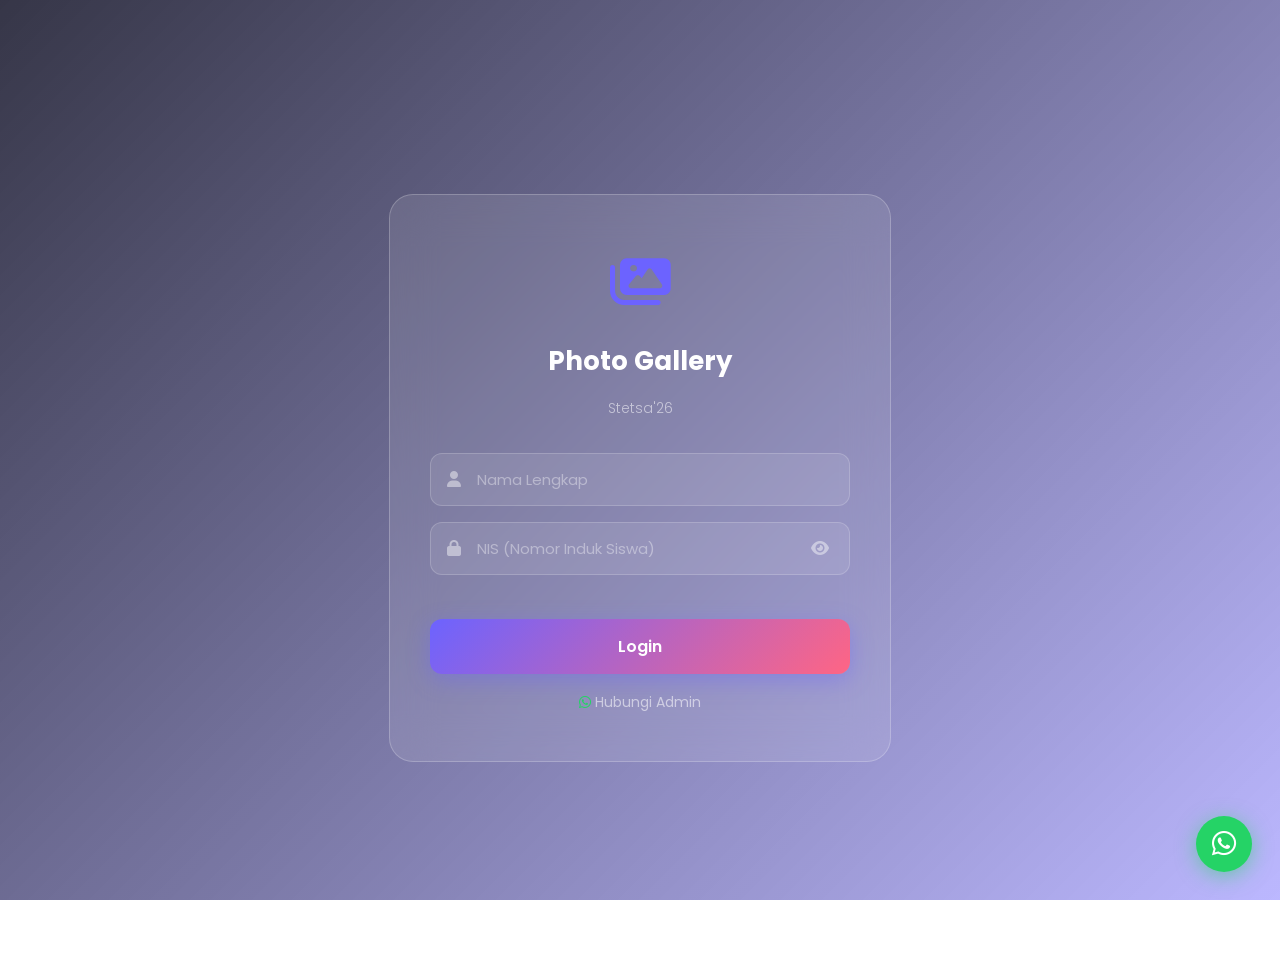
<file: index.html>
<!DOCTYPE html>
<html lang="id">
<head>
<meta charset="UTF-8">
<meta name="viewport" content="width=device-width, initial-scale=1.0">
<title>Photo Gallery Stetsa'26</title>
<link rel="stylesheet" href="style.css">
<link href="https://fonts.googleapis.com/css2?family=Poppins:wght@300;400;500;600;700&display=swap" rel="stylesheet">
<link rel="stylesheet" href="https://cdnjs.cloudflare.com/ajax/libs/font-awesome/6.4.0/css/all.min.css">
</head>
<body class="login-body">
  <div class="bg-overlay"></div>
  <div class="bg-image" id="bgImage"></div>
  <div class="loading-screen" id="loadingScreen">
    <div class="loader-ring"></div>
    <p>Loading...</p>
  </div>

  <div class="login-container">
    <div class="login-card glass">
      <div class="login-logo"><i class="fas fa-images"></i></div>
      <h1 class="login-title">Photo Gallery</h1>
      <h2 class="login-subtitle">Stetsa'26</h2>
      <form id="loginForm" onsubmit="handleLogin(event)">
        <div class="input-group">
          <i class="fas fa-user"></i>
          <input type="text" id="username" placeholder="Nama Lengkap" required autocomplete="off">
        </div>
        <div class="input-group">
          <i class="fas fa-lock"></i>
          <input type="password" id="password" placeholder="NIS (Nomor Induk Siswa)" required>
          <span class="toggle-pw" onclick="togglePassword()">
            <i class="fas fa-eye" id="eyeIcon"></i>
          </span>
        </div>
        <div class="error-msg" id="errorMsg"></div>
        <button type="submit" class="btn-login" id="loginBtn">
          <span id="loginBtnText">Login</span>
          <div class="btn-loader" id="btnLoader"></div>
        </button>
        <a href="#" onclick="window.open('https://wa.me/6281311719622','_blank')" class="contact-admin">
          <i class="fab fa-whatsapp"></i> Hubungi Admin
        </a>
      </form>
    </div>
  </div>

  <a href="#" onclick="window.open('https://wa.me/6281311719622','_blank')" class="wa-float">
    <i class="fab fa-whatsapp"></i>
  </a>

<script>
var API_URL = "https://script.google.com/macros/s/AKfycbw1BZPAvPKLHYHWvWYNZQHs3K97Y5DEK7RBgqzHF8nDCo4syfk6Vd_c9Rt9h4IK3G_B/exec";
var SESSION_DURATION = 28800000;

function showToast(msg, type) {
  if (!type) { type = "info"; }
  var c = document.getElementById("toastContainer");
  if (!c) {
    c = document.createElement("div");
    c.id = "toastContainer";
    c.className = "toast-container";
    document.body.appendChild(c);
  }
  var icons  = { success: "fa-check-circle", error: "fa-times-circle", info: "fa-info-circle" };
  var colors = { success: "#10B981",          error: "#EF4444",          info: "#6C63FF" };
  var t = document.createElement("div");
  t.className = "toast " + type;
  t.innerHTML = "<i class='fas " + icons[type] + "' style='color:" + colors[type] + ";flex-shrink:0'></i> " + msg;
  c.appendChild(t);
  setTimeout(function() { t.style.opacity = "0"; }, 3200);
  setTimeout(function() { t.remove(); }, 3700);
}

function apiCall(action, data) {
  if (!data) { data = {}; }
  var p = new URLSearchParams();
  p.append("action", action);
  var keys = Object.keys(data);
  for (var i = 0; i < keys.length; i++) {
    p.append(keys[i], data[keys[i]]);
  }
  return fetch(API_URL + "?" + p.toString(), { method: "GET" })
    .then(function(r) {
      if (!r.ok) { throw new Error("HTTP " + r.status); }
      return r.json();
    })
    .catch(function(e) {
      console.error(e);
      return { success: false, message: "Koneksi gagal." };
    });
}

function getSession(key) {
  if (!key) { key = "stetsa_session"; }
  try {
    var s = localStorage.getItem(key);
    if (!s) { return null; }
    var parsed = JSON.parse(s);
    if (Date.now() > parsed.expires) {
      localStorage.removeItem(key);
      return null;
    }
    return parsed;
  } catch(e) {
    return null;
  }
}

function setSession(data, key) {
  if (!key) { key = "stetsa_session"; }
  var session = {};
  var k = Object.keys(data);
  for (var i = 0; i < k.length; i++) { session[k[i]] = data[k[i]]; }
  session.expires = Date.now() + SESSION_DURATION;
  localStorage.setItem(key, JSON.stringify(session));
}

function clearSession(key) {
  if (!key) { key = "stetsa_session"; }
  localStorage.removeItem(key);
}

function togglePassword() {
  var inp = document.getElementById("password");
  var ic  = document.getElementById("eyeIcon");
  if (!inp) { return; }
  if (inp.type === "password") {
    inp.type = "text";
    ic.className = "fas fa-eye-slash";
  } else {
    inp.type = "password";
    ic.className = "fas fa-eye";
  }
}

function handleLogin(e) {
  e.preventDefault();
  var username = document.getElementById("username").value.trim();
  var password = document.getElementById("password").value.trim();
  var errEl    = document.getElementById("errorMsg");
  var btn      = document.getElementById("loginBtn");
  var txt      = document.getElementById("loginBtnText");
  var ldr      = document.getElementById("btnLoader");

  txt.style.display = "none";
  ldr.style.display = "block";
  btn.disabled      = true;
  errEl.textContent = "";

  apiCall("login", { username: username, password: password })
    .then(function(result) {
      txt.style.display = "block";
      ldr.style.display = "none";
      btn.disabled      = false;
      if (result.success) {
        setSession(result.data, "stetsa_session");
        showToast("Login berhasil!", "success");
        setTimeout(function() { window.location.href = "home.html"; }, 900);
      } else {
        errEl.textContent = result.message || "Username atau password salah.";
        var card = document.querySelector(".login-card");
        if (card) {
          card.style.animation = "shake .4s";
          setTimeout(function() { card.style.animation = ""; }, 500);
        }
      }
    })
    .catch(function(err) {
      txt.style.display = "block";
      ldr.style.display = "none";
      btn.disabled      = false;
      errEl.textContent = "Terjadi kesalahan koneksi.";
      console.error(err);
    });
}

// Cek session saat halaman dibuka
setTimeout(function() {
  var ls = document.getElementById("loadingScreen");
  if (ls) { ls.classList.add("hidden"); }
  var session = getSession("stetsa_session");
  if (session) { window.location.href = "home.html"; }
}, 900);
</script>

</body>
</html>
</file>
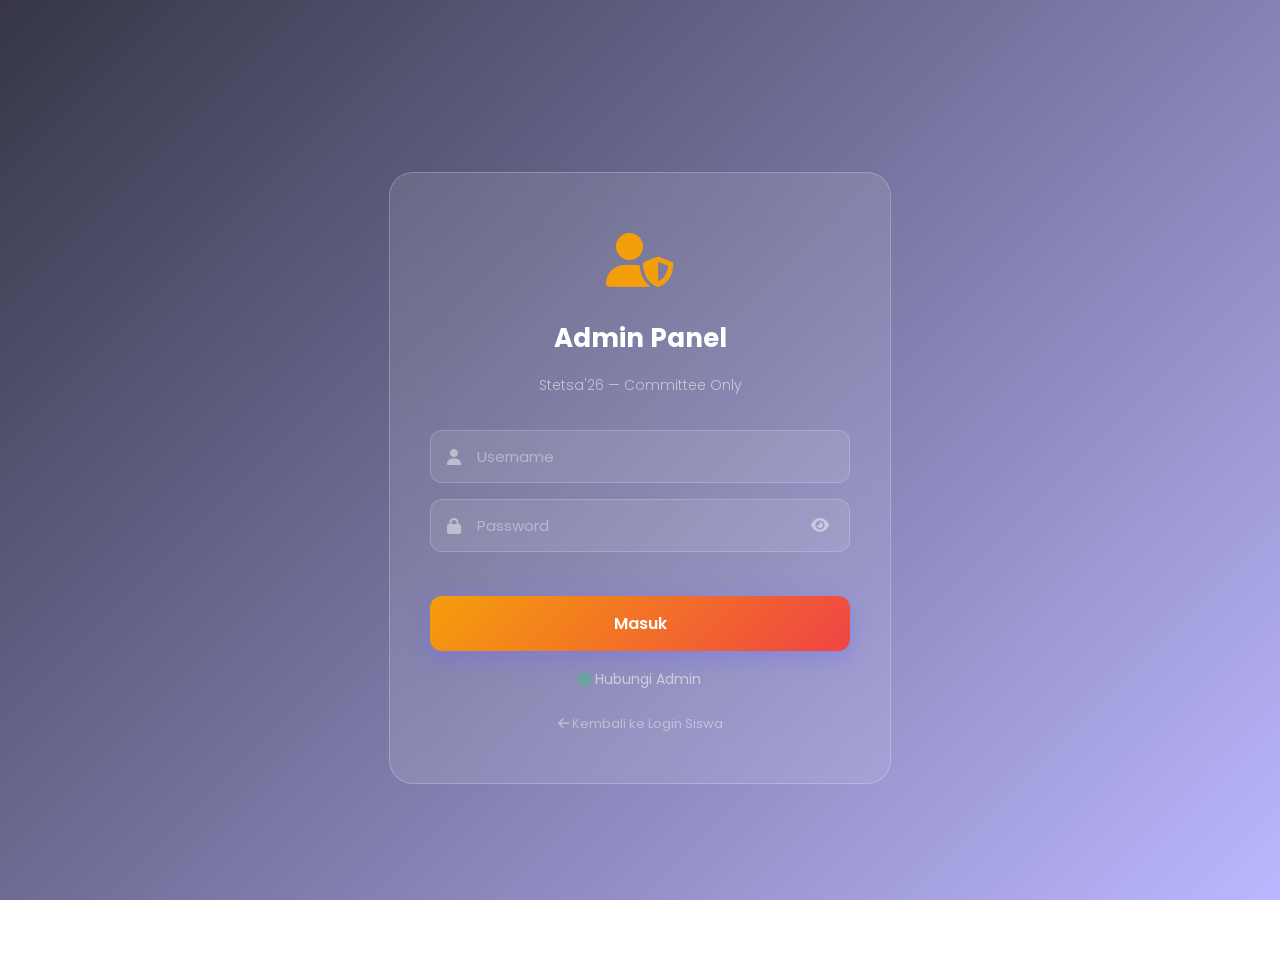
<file: admin-login.html>
<!DOCTYPE html>
<html lang="id">
<head>
<meta charset="UTF-8">
<meta name="viewport" content="width=device-width, initial-scale=1.0">
<title>Admin Login - Stetsa'26</title>
<link rel="stylesheet" href="style.css">
<link href="https://fonts.googleapis.com/css2?family=Poppins:wght@300;400;500;600;700&display=swap" rel="stylesheet">
<link rel="stylesheet" href="https://cdnjs.cloudflare.com/ajax/libs/font-awesome/6.4.0/css/all.min.css">
</head>
<body class="login-body">
  <div class="bg-overlay"></div>
  <div class="bg-image" style="background-image:url('https://images.unsplash.com/photo-1529156069898-49953e39b3ac?w=1920')"></div>
  <div class="loading-screen" id="loadingScreen">
    <div class="loader-ring"></div>
    <p>Loading...</p>
  </div>

  <div class="login-container">
    <div class="login-card glass">
      <div class="login-logo" style="color:#f59e0b">
        <i class="fas fa-user-shield"></i>
      </div>
      <h1 class="login-title">Admin Panel</h1>
      <h2 class="login-subtitle">Stetsa'26 — Committee Only</h2>
      <form onsubmit="adminLogin(event)">
        <div class="input-group">
          <i class="fas fa-user"></i>
          <input type="text" id="username" placeholder="Username" required autocomplete="off">
        </div>
        <div class="input-group">
          <i class="fas fa-lock"></i>
          <input type="password" id="password" placeholder="Password" required>
          <span class="toggle-pw" onclick="togglePassword()">
            <i class="fas fa-eye" id="eyeIcon"></i>
          </span>
        </div>
        <div class="error-msg" id="errorMsg"></div>
        <button type="submit" class="btn-login" id="loginBtn" style="background:linear-gradient(135deg,#f59e0b,#ef4444)">
          <span id="loginBtnText">Masuk</span>
          <div class="btn-loader" id="btnLoader"></div>
        </button>
        <a href="#" onclick="window.open('https://wa.me/6281311719622','_blank')" class="contact-admin">
          <i class="fab fa-whatsapp"></i> Hubungi Admin
        </a>
        <div style="margin-top:20px;text-align:center">
          <a href="index.html" style="font-size:13px;color:rgba(255,255,255,.4);text-decoration:none">
            <i class="fas fa-arrow-left"></i> Kembali ke Login Siswa
          </a>
        </div>
      </form>
    </div>
  </div>

<script>
var API_URL = "https://script.google.com/macros/s/AKfycbw1BZPAvPKLHYHWvWYNZQHs3K97Y5DEK7RBgqzHF8nDCo4syfk6Vd_c9Rt9h4IK3G_B/exec";
var SESSION_DURATION = 28800000;

function showToast(msg, type) {
  if (!type) { type = "info"; }
  var c = document.getElementById("toastContainer");
  if (!c) {
    c = document.createElement("div");
    c.id = "toastContainer";
    c.className = "toast-container";
    document.body.appendChild(c);
  }
  var icons  = { success: "fa-check-circle", error: "fa-times-circle", info: "fa-info-circle" };
  var colors = { success: "#10B981", error: "#EF4444", info: "#6C63FF" };
  var t = document.createElement("div");
  t.className = "toast " + type;
  t.innerHTML = "<i class='fas " + icons[type] + "' style='color:" + colors[type] + ";flex-shrink:0'></i> " + msg;
  c.appendChild(t);
  setTimeout(function() { t.style.opacity = "0"; }, 3200);
  setTimeout(function() { t.remove(); }, 3700);
}

function apiCall(action, data) {
  if (!data) { data = {}; }
  var p = new URLSearchParams();
  p.append("action", action);
  var keys = Object.keys(data);
  for (var i = 0; i < keys.length; i++) {
    p.append(keys[i], data[keys[i]]);
  }
  return fetch(API_URL + "?" + p.toString(), { method: "GET" })
    .then(function(r) {
      if (!r.ok) { throw new Error("HTTP " + r.status); }
      return r.json();
    })
    .catch(function(e) {
      console.error(e);
      return { success: false, message: "Koneksi gagal." };
    });
}

function getSession(key) {
  if (!key) { key = "stetsa_admin_session"; }
  try {
    var s = localStorage.getItem(key);
    if (!s) { return null; }
    var parsed = JSON.parse(s);
    if (Date.now() > parsed.expires) {
      localStorage.removeItem(key);
      return null;
    }
    return parsed;
  } catch(e) {
    return null;
  }
}

function setSession(data, key) {
  if (!key) { key = "stetsa_admin_session"; }
  var session = {};
  var keys = Object.keys(data);
  for (var i = 0; i < keys.length; i++) {
    session[keys[i]] = data[keys[i]];
  }
  session.expires = Date.now() + SESSION_DURATION;
  localStorage.setItem(key, JSON.stringify(session));
}

function togglePassword() {
  var inp = document.getElementById("password");
  var ic  = document.getElementById("eyeIcon");
  if (!inp) { return; }
  if (inp.type === "password") {
    inp.type = "text";
    ic.className = "fas fa-eye-slash";
  } else {
    inp.type = "password";
    ic.className = "fas fa-eye";
  }
}

function adminLogin(e) {
  e.preventDefault();
  var username = document.getElementById("username").value.trim();
  var password = document.getElementById("password").value.trim();
  var errEl    = document.getElementById("errorMsg");
  var btn      = document.getElementById("loginBtn");
  var txt      = document.getElementById("loginBtnText");
  var ldr      = document.getElementById("btnLoader");

  txt.style.display = "none";
  ldr.style.display = "block";
  btn.disabled      = true;
  errEl.textContent = "";

  apiCall("adminLogin", { username: username, password: password })
    .then(function(result) {
      txt.style.display = "block";
      ldr.style.display = "none";
      btn.disabled      = false;
      if (result.success) {
        setSession(result.data, "stetsa_admin_session");
        showToast("Login berhasil!", "success");
        setTimeout(function() { window.location.href = "admin.html"; }, 800);
      } else {
        errEl.textContent = result.message || "Username atau password salah.";
        var card = document.querySelector(".login-card");
        if (card) {
          card.style.animation = "shake .4s";
          setTimeout(function() { card.style.animation = ""; }, 500);
        }
      }
    })
    .catch(function(err) {
      txt.style.display = "block";
      ldr.style.display = "none";
      btn.disabled      = false;
      errEl.textContent = "Terjadi kesalahan koneksi.";
      console.error(err);
    });
}

// ===== INIT =====
window.addEventListener("DOMContentLoaded", function() {
  var session = getSession("stetsa_admin_session");
  if (session) {
    window.location.href = "admin.html";
  }
  setTimeout(function() {
    var ls = document.getElementById("loadingScreen");
    if (ls) { ls.classList.add("hidden"); }
  }, 900);
});
</script>
</body>
</html>
</file>
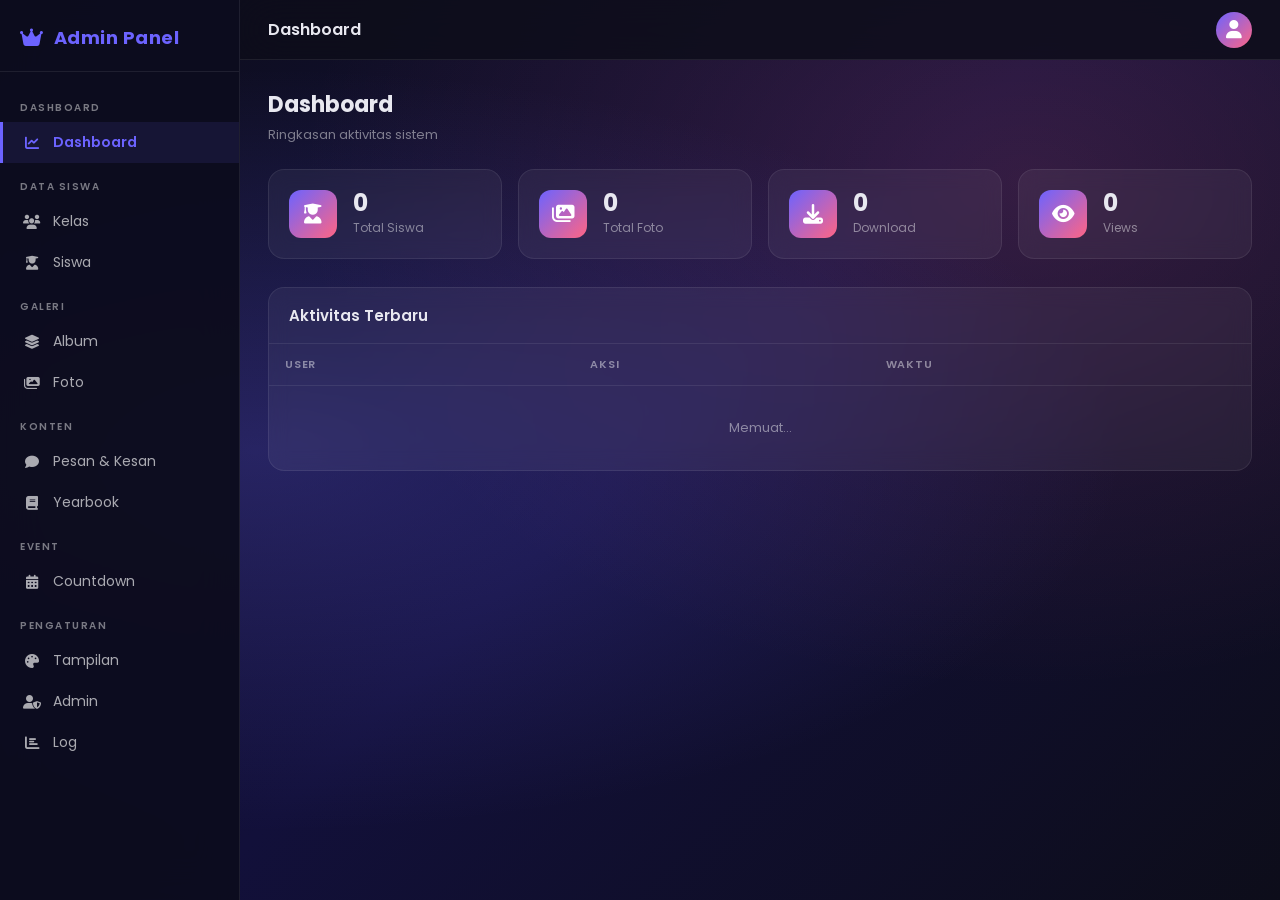
<file: admin.html>
<!DOCTYPE html>
<html lang="id">
<head>
<meta charset="UTF-8">
<meta name="viewport" content="width=device-width, initial-scale=1.0">
<title>Admin - Stetsa'26</title>
<link href="https://fonts.googleapis.com/css2?family=Poppins:wght@300;400;500;600;700&display=swap" rel="stylesheet">
<link rel="stylesheet" href="https://cdnjs.cloudflare.com/ajax/libs/font-awesome/6.4.0/css/all.min.css">
<style>
  :root {
    --primary: #6C63FF;
    --accent: #FF6584;
    --bg: #0d0d1a;
    --sidebar-bg: rgba(13,13,30,0.97);
    --card-bg: rgba(255,255,255,0.05);
    --card-border: rgba(255,255,255,0.08);
    --text: #e8e8f0;
    --text-muted: rgba(255,255,255,0.45);
    --success: #10B981;
    --warning: #F59E0B;
    --danger: #EF4444;
    --sidebar-w: 240px;
  }
  *, *::before, *::after { box-sizing: border-box; margin: 0; padding: 0; }
  body {
    font-family: 'Poppins', sans-serif;
    background: var(--bg);
    color: var(--text);
    min-height: 100vh;
    overflow-x: hidden;
  }
  /* BG */
  .bg-image {
    position: fixed; inset: 0; z-index: 0;
    background: radial-gradient(ellipse at 20% 50%, rgba(108,99,255,0.25) 0%, transparent 60%),
                radial-gradient(ellipse at 80% 20%, rgba(255,101,132,0.15) 0%, transparent 50%),
                linear-gradient(135deg, #0d0d1a 0%, #12103a 50%, #0d0d1a 100%);
  }
  .bg-overlay { position:fixed;inset:0;z-index:0;background:rgba(0,0,0,0.3); }

  /* SIDEBAR */
  .sidebar {
    position: fixed; top: 0; left: 0; bottom: 0;
    width: var(--sidebar-w);
    background: var(--sidebar-bg);
    border-right: 1px solid var(--card-border);
    z-index: 100;
    overflow-y: auto;
    transition: transform 0.3s ease;
    backdrop-filter: blur(20px);
  }
  .sidebar::-webkit-scrollbar { width: 4px; }
  .sidebar::-webkit-scrollbar-thumb { background: rgba(255,255,255,0.1); border-radius: 4px; }
  .sidebar-brand {
    padding: 24px 20px 20px;
    font-size: 18px; font-weight: 700;
    color: var(--primary);
    display: flex; align-items: center; gap: 10px;
    border-bottom: 1px solid var(--card-border);
    letter-spacing: 0.5px;
  }
  .sidebar-brand i { font-size: 20px; }
  .sidebar-nav { padding: 12px 0 24px; }
  .nav-section {
    font-size: 10px; font-weight: 600;
    color: var(--text-muted); letter-spacing: 1.5px;
    text-transform: uppercase;
    padding: 16px 20px 6px;
  }
  .nav-link {
    display: flex; align-items: center; gap: 12px;
    padding: 10px 20px;
    color: rgba(255,255,255,0.65);
    cursor: pointer;
    transition: all 0.2s;
    font-size: 14px; font-weight: 400;
    border-left: 3px solid transparent;
    user-select: none;
  }
  .nav-link:hover { color: #fff; background: rgba(255,255,255,0.04); }
  .nav-link.active { color: var(--primary); background: rgba(108,99,255,0.1); border-left-color: var(--primary); font-weight: 600; }
  .nav-link i { width: 18px; text-align: center; font-size: 14px; }

  /* MAIN */
  .admin-main {
    margin-left: var(--sidebar-w);
    position: relative; z-index: 1;
    min-height: 100vh;
  }
  .admin-topbar {
    position: sticky; top: 0; z-index: 50;
    display: flex; align-items: center; justify-content: space-between;
    padding: 0 28px;
    height: 60px;
    background: rgba(13,13,26,0.85);
    backdrop-filter: blur(20px);
    border-bottom: 1px solid var(--card-border);
  }
  .admin-topbar h2 { font-size: 16px; font-weight: 600; }
  .topbar-right { display: flex; align-items: center; gap: 14px; }
  .sidebar-toggle { font-size: 18px; cursor: pointer; color: var(--text-muted); display: none; }
  .avatar-btn {
    width: 36px; height: 36px; border-radius: 50%;
    background: linear-gradient(135deg, var(--primary), var(--accent));
    display: flex; align-items: center; justify-content: center;
    cursor: pointer; font-size: 18px; color: #fff;
    position: relative;
  }
  .dropdown-menu {
    display: none; position: absolute; top: 48px; right: 0;
    background: #1a1a2e; border: 1px solid var(--card-border);
    border-radius: 12px; min-width: 180px;
    padding: 8px; z-index: 200;
    box-shadow: 0 8px 32px rgba(0,0,0,0.4);
  }
  .dropdown-menu.show { display: block; }
  .dropdown-item {
    display: flex; align-items: center; gap: 10px;
    padding: 10px 14px; border-radius: 8px;
    cursor: pointer; font-size: 13px;
    transition: background 0.2s;
    color: var(--text);
  }
  .dropdown-item:hover { background: rgba(255,255,255,0.07); }
  .dropdown-divider { height: 1px; background: var(--card-border); margin: 4px 0; }

  /* PAGE */
  .page { display: none; padding: 28px; }
  .page.active { display: block; }
  .page-title { font-size: 22px; font-weight: 700; margin-bottom: 4px; }
  .page-subtitle { font-size: 13px; color: var(--text-muted); margin-bottom: 24px; }

  /* STATS */
  .stats-grid { display: grid; grid-template-columns: repeat(auto-fit, minmax(180px,1fr)); gap: 16px; margin-bottom: 28px; }
  .stats-box {
    background: var(--card-bg); border: 1px solid var(--card-border);
    border-radius: 16px; padding: 20px;
    display: flex; align-items: center; gap: 16px;
    backdrop-filter: blur(10px);
    transition: transform 0.2s, box-shadow 0.2s;
  }
  .stats-box:hover { transform: translateY(-2px); box-shadow: 0 8px 32px rgba(108,99,255,0.15); }
  .stats-box-icon {
    width: 48px; height: 48px; border-radius: 12px;
    background: linear-gradient(135deg, var(--primary), var(--accent));
    display: flex; align-items: center; justify-content: center;
    font-size: 20px; color: #fff; flex-shrink: 0;
  }
  .stats-box-num { font-size: 24px; font-weight: 700; line-height: 1; }
  .stats-box-label { font-size: 12px; color: var(--text-muted); margin-top: 4px; }

  /* TABLE */
  .table-container {
    background: var(--card-bg); border: 1px solid var(--card-border);
    border-radius: 16px; overflow: hidden; backdrop-filter: blur(10px);
  }
  .table-header {
    padding: 16px 20px;
    border-bottom: 1px solid var(--card-border);
    display: flex; align-items: center; justify-content: space-between;
  }
  .table-header h3 { font-size: 15px; font-weight: 600; }
  .table-scroll { overflow-x: auto; }
  .data-table { width: 100%; border-collapse: collapse; }
  .data-table th {
    padding: 12px 16px; text-align: left;
    font-size: 11px; font-weight: 600;
    text-transform: uppercase; letter-spacing: 0.8px;
    color: var(--text-muted);
    border-bottom: 1px solid var(--card-border);
  }
  .data-table td {
    padding: 12px 16px; font-size: 13px;
    border-bottom: 1px solid rgba(255,255,255,0.04);
  }
  .data-table tr:last-child td { border-bottom: none; }
  .data-table tr:hover td { background: rgba(255,255,255,0.03); }
  .empty-row { text-align: center; color: var(--text-muted); padding: 32px !important; }

  /* BUTTONS */
  .btn {
    display: inline-flex; align-items: center; gap: 8px;
    padding: 9px 18px; border-radius: 10px;
    font-size: 13px; font-weight: 500; cursor: pointer;
    border: none; font-family: inherit;
    transition: all 0.2s;
  }
  .btn-primary { background: var(--primary); color: #fff; }
  .btn-primary:hover { background: #5a52e0; transform: translateY(-1px); box-shadow: 0 4px 20px rgba(108,99,255,0.4); }
  .btn-outline { background: transparent; color: var(--text); border: 1px solid var(--card-border); }
  .btn-outline:hover { background: rgba(255,255,255,0.07); }
  .btn-danger { background: rgba(239,68,68,0.15); color: var(--danger); border: 1px solid rgba(239,68,68,0.3); }
  .btn-danger:hover { background: rgba(239,68,68,0.25); }
  .btn-sm { padding: 6px 12px; font-size: 12px; border-radius: 8px; }
  .btn-icon { width: 32px; height: 32px; padding: 0; justify-content: center; margin: 0 2px; }

  /* FORM */
  .form-group { margin-bottom: 16px; }
  .form-label { display: block; font-size: 13px; font-weight: 500; margin-bottom: 6px; color: rgba(255,255,255,0.8); }
  .form-control {
    width: 100%; padding: 10px 14px;
    background: rgba(255,255,255,0.06);
    border: 1px solid var(--card-border);
    border-radius: 10px; color: var(--text);
    font-family: inherit; font-size: 13px;
    outline: none; transition: border-color 0.2s;
  }
  .form-control:focus { border-color: var(--primary); }
  .form-control::placeholder { color: var(--text-muted); }
  .form-text { font-size: 11px; color: var(--text-muted); margin-top: 4px; display: block; }
  .checkbox-item { display: flex; align-items: center; gap: 8px; font-size: 13px; cursor: pointer; }
  textarea.form-control { resize: vertical; min-height: 80px; }

  /* BADGE */
  .badge { display: inline-block; padding: 3px 10px; border-radius: 20px; font-size: 11px; font-weight: 600; margin: 2px; }
  .badge-success { background: rgba(16,185,129,0.15); color: var(--success); }
  .badge-warning { background: rgba(245,158,11,0.15); color: var(--warning); }
  .badge-danger  { background: rgba(239,68,68,0.15); color: var(--danger); }

  /* MODAL */
  .modal-overlay {
    display: none; position: fixed; inset: 0; z-index: 500;
    background: rgba(0,0,0,0.6); backdrop-filter: blur(4px);
    align-items: center; justify-content: center;
  }
  .modal-overlay.open { display: flex; }
  .modal-box {
    background: #1a1a2e; border: 1px solid var(--card-border);
    border-radius: 20px; padding: 28px; width: 100%; max-width: 460px;
    max-height: 90vh; overflow-y: auto;
    animation: modalIn 0.25s ease;
  }
  @keyframes modalIn { from { opacity:0; transform: scale(0.95) translateY(10px); } to { opacity:1; transform: none; } }
  .modal-header {
    display: flex; align-items: center; justify-content: space-between;
    margin-bottom: 20px;
  }
  .modal-header h3 { font-size: 17px; font-weight: 700; }
  .modal-close { cursor: pointer; color: var(--text-muted); font-size: 18px; }
  .modal-close:hover { color: var(--text); }
  .modal-footer { display: flex; justify-content: flex-end; gap: 10px; margin-top: 20px; }

  /* ALBUMS */
  .album-grid { display: grid; grid-template-columns: repeat(auto-fill, minmax(220px,1fr)); gap: 16px; margin-top: 20px; }
  .album-card {
    background: var(--card-bg); border: 1px solid var(--card-border);
    border-radius: 16px; overflow: hidden; backdrop-filter: blur(10px);
    transition: transform 0.2s, box-shadow 0.2s;
  }
  .album-card:hover { transform: translateY(-4px); box-shadow: 0 8px 32px rgba(0,0,0,0.3); }
  .album-thumb {
    height: 130px; background: linear-gradient(135deg, var(--primary), var(--accent));
    background-size: cover; background-position: center;
  }
  .album-info { padding: 14px; }
  .album-info h4 { font-size: 14px; font-weight: 600; margin-bottom: 4px; }
  .album-info p { font-size: 12px; color: var(--text-muted); }
  .album-actions { display: flex; gap: 8px; margin-top: 12px; }
  .album-tab {
    flex: 1; text-align: center; padding: 8px;
    border: 1px solid var(--card-border); border-radius: 8px;
    cursor: pointer; font-size: 13px; transition: all 0.2s;
  }
  .album-tab:hover { background: rgba(255,255,255,0.05); }

  /* PHOTOS */
  .photo-grid { display: grid; grid-template-columns: repeat(auto-fill, minmax(140px,1fr)); gap: 12px; }
  .photo-card {
    position: relative; aspect-ratio: 1; border-radius: 12px; overflow: hidden;
    background: var(--card-bg); border: 1px solid var(--card-border);
  }
  .photo-card img { width: 100%; height: 100%; object-fit: cover; display: block; }
  .photo-overlay {
    position: absolute; inset: 0; background: rgba(0,0,0,0.5);
    display: flex; align-items: center; justify-content: center;
    opacity: 0; transition: opacity 0.2s;
  }
  .photo-card:hover .photo-overlay { opacity: 1; }
  .photo-btn {
    background: var(--danger); border: none; color: #fff;
    width: 36px; height: 36px; border-radius: 8px;
    cursor: pointer; font-size: 14px; display: flex; align-items: center; justify-content: center;
  }

  /* UPLOAD ZONE */
  .upload-zone {
    border: 2px dashed var(--card-border); border-radius: 14px;
    padding: 32px; text-align: center; cursor: pointer;
    transition: border-color 0.2s;
  }
  .upload-zone:hover { border-color: var(--primary); }
  .upload-zone i { font-size: 36px; color: var(--primary); margin-bottom: 12px; display: block; }
  .upload-zone p { font-size: 14px; margin-bottom: 4px; }
  .upload-zone .sub { font-size: 11px; color: var(--text-muted); }

  /* TOAST */
  .toast-container { position: fixed; bottom: 24px; right: 24px; z-index: 9999; display: flex; flex-direction: column; gap: 10px; }
  .toast {
    display: flex; align-items: center; gap: 10px;
    background: #1e1e35; border: 1px solid var(--card-border);
    border-radius: 12px; padding: 12px 18px;
    font-size: 13px; box-shadow: 0 4px 20px rgba(0,0,0,0.4);
    animation: toastIn 0.3s ease;
    transition: opacity 0.5s ease;
  }
  @keyframes toastIn { from { opacity:0; transform: translateX(20px); } to { opacity:1; transform:none; } }

  /* RESPONSIVE */
  @media (max-width: 768px) {
    .sidebar { transform: translateX(-100%); }
    .sidebar.open { transform: translateX(0); }
    .admin-main { margin-left: 0; }
    .sidebar-toggle { display: block !important; }
    .page { padding: 16px; }
    .stats-grid { grid-template-columns: repeat(2, 1fr); }
  }
</style>
</head>
<body>
  <div class="bg-overlay"></div>
  <div class="bg-image"></div>

  <div class="sidebar" id="sidebar">
    <div class="sidebar-brand">
      <i class="fas fa-crown"></i>
      Admin Panel
    </div>
    <div class="sidebar-nav">
      <div class="nav-section">Dashboard</div>
      <a class="nav-link active" onclick="showPage('dashboard')">
        <i class="fas fa-chart-line"></i> Dashboard
      </a>
      <div class="nav-section">Data Siswa</div>
      <a class="nav-link" onclick="showPage('classes')">
        <i class="fas fa-users"></i> Kelas
      </a>
      <a class="nav-link" onclick="showPage('students')">
        <i class="fas fa-user-graduate"></i> Siswa
      </a>
      <div class="nav-section">Galeri</div>
      <a class="nav-link" onclick="showPage('albums')">
        <i class="fas fa-layer-group"></i> Album
      </a>
      <a class="nav-link" onclick="showPage('photos')">
        <i class="fas fa-images"></i> Foto
      </a>
      <div class="nav-section">Konten</div>
      <a class="nav-link" onclick="showPage('impressions')">
        <i class="fas fa-comment"></i> Pesan & Kesan
      </a>
      <a class="nav-link" onclick="showPage('yearbook')">
        <i class="fas fa-book"></i> Yearbook
      </a>
      <div class="nav-section">Event</div>
      <a class="nav-link" onclick="showPage('event')">
        <i class="fas fa-calendar-alt"></i> Countdown
      </a>
      <div class="nav-section">Pengaturan</div>
      <a class="nav-link" onclick="showPage('appearance')">
        <i class="fas fa-palette"></i> Tampilan
      </a>
      <a class="nav-link" onclick="showPage('admins')">
        <i class="fas fa-user-shield"></i> Admin
      </a>
      <a class="nav-link" onclick="showPage('logs')">
        <i class="fas fa-chart-bar"></i> Log
      </a>
    </div>
  </div>

  <div class="admin-main">
    <div class="admin-topbar">
      <h2 id="topbarTitle">Dashboard</h2>
      <div class="topbar-right">
        <i class="fas fa-bars sidebar-toggle" onclick="toggleSidebar()"></i>
        <div style="position:relative;">
          <div class="avatar-btn" id="avatarBtn" onclick="toggleDropdown()">
            <i class="fas fa-user"></i>
          </div>
          <div class="dropdown-menu" id="dropdownMenu">
            <div class="dropdown-item">
              <i class="fas fa-info-circle"></i> Info Akun
            </div>
            <div class="dropdown-divider"></div>
            <div class="dropdown-item" onclick="adminLogout()">
              <i class="fas fa-sign-out-alt"></i> Logout
            </div>
          </div>
        </div>
      </div>
    </div>

    <!-- DASHBOARD -->
    <div class="page active" id="page-dashboard">
      <div class="page-title">Dashboard</div>
      <div class="page-subtitle">Ringkasan aktivitas sistem</div>
      <div class="stats-grid">
        <div class="stats-box">
          <div class="stats-box-icon"><i class="fas fa-user-graduate"></i></div>
          <div><div class="stats-box-num" id="st-students">0</div><div class="stats-box-label">Total Siswa</div></div>
        </div>
        <div class="stats-box">
          <div class="stats-box-icon"><i class="fas fa-images"></i></div>
          <div><div class="stats-box-num" id="st-photos">0</div><div class="stats-box-label">Total Foto</div></div>
        </div>
        <div class="stats-box">
          <div class="stats-box-icon"><i class="fas fa-download"></i></div>
          <div><div class="stats-box-num" id="st-downloads">0</div><div class="stats-box-label">Download</div></div>
        </div>
        <div class="stats-box">
          <div class="stats-box-icon"><i class="fas fa-eye"></i></div>
          <div><div class="stats-box-num" id="st-views">0</div><div class="stats-box-label">Views</div></div>
        </div>
      </div>
      <div class="table-container">
        <div class="table-header"><h3>Aktivitas Terbaru</h3></div>
        <div class="table-scroll">
          <table class="data-table">
            <thead><tr><th>User</th><th>Aksi</th><th>Waktu</th></tr></thead>
            <tbody id="recentLogs"><tr><td colspan="3" class="empty-row">Memuat...</td></tr></tbody>
          </table>
        </div>
      </div>
    </div>

    <!-- KELAS -->
    <div class="page" id="page-classes">
      <div class="page-title">Manajemen Kelas</div>
      <div class="page-subtitle">Kelola kelas dan jumlah siswa</div>
      <button class="btn btn-primary" onclick="openModal('addClassModal')"><i class="fas fa-plus"></i> Tambah Kelas</button>
      <div class="table-container" style="margin-top:20px;">
        <div class="table-header"><h3>Daftar Kelas</h3></div>
        <div class="table-scroll">
          <table class="data-table">
            <thead><tr><th>#</th><th>Nama Kelas</th><th>Jumlah Siswa</th><th>Aksi</th></tr></thead>
            <tbody id="classTableBody"><tr><td colspan="4" class="empty-row">Memuat...</td></tr></tbody>
          </table>
        </div>
      </div>
    </div>

    <!-- SISWA -->
    <div class="page" id="page-students">
      <div class="page-title">Manajemen Siswa</div>
      <div class="page-subtitle">Kelola data siswa per kelas</div>
      <div style="display:flex;gap:12px;margin-bottom:20px;flex-wrap:wrap;">
        <button class="btn btn-primary" onclick="openModal('addStudentModal')"><i class="fas fa-plus"></i> Tambah Siswa</button>
        <button class="btn btn-outline" onclick="openModal('importStudentModal')"><i class="fas fa-file-excel"></i> Import Excel</button>
      </div>
      <div style="display:flex;gap:10px;margin-bottom:20px;flex-wrap:wrap;">
        <input type="text" class="form-control" placeholder="Cari nama/NIS..." oninput="filterStudents(this.value)" style="max-width:260px;">
        <select class="form-control" id="classFilter" onchange="loadStudents()" style="max-width:200px;">
          <option value="">Semua Kelas</option>
        </select>
      </div>
      <div class="table-container">
        <table class="data-table">
          <thead><tr><th>#</th><th>Nama</th><th>NIS</th><th>Kelas</th><th>Status Bayar</th><th>Aksi</th></tr></thead>
          <tbody id="studentTableBody"><tr><td colspan="6" class="empty-row">Memuat...</td></tr></tbody>
        </table>
      </div>
    </div>

    <!-- ALBUM -->
    <div class="page" id="page-albums">
      <div class="page-title">Manajemen Album</div>
      <div class="page-subtitle">Kelola album foto per kelas</div>
      <button class="btn btn-primary" onclick="openModal('addAlbumModal')"><i class="fas fa-plus"></i> Buat Album</button>
      <div class="album-grid" id="albumGrid" style="margin-top:20px;">
        <p style="color:var(--text-muted);grid-column:1/-1;">Memuat album...</p>
      </div>
    </div>

    <!-- FOTO -->
    <div class="page" id="page-photos">
      <div class="page-title">Kelola Foto</div>
      <div class="page-subtitle">Upload dan hapus foto per album</div>
      <div style="display:flex;gap:12px;margin-bottom:20px;flex-wrap:wrap;align-items:center;">
        <select class="form-control" id="photoAlbumFilter" onchange="loadAdminPhotos()" style="max-width:250px;">
          <option value="">Pilih Album</option>
        </select>
        <button class="btn btn-primary" onclick="openUploadModal()"><i class="fas fa-upload"></i> Upload Foto</button>
      </div>
      <div class="photo-grid" id="adminPhotoGrid">
        <p style="color:var(--text-muted);">Pilih album terlebih dahulu</p>
      </div>
    </div>

    <!-- PESAN & KESAN -->
    <div class="page" id="page-impressions">
      <div class="page-title">Pesan & Kesan</div>
      <div class="page-subtitle">Kelola komentar siswa</div>
      <div class="table-container">
        <table class="data-table">
          <thead><tr><th>Nama</th><th>Pesan</th><th>Tanggal</th><th>Status</th><th>Aksi</th></tr></thead>
          <tbody id="impressionTableBody"><tr><td colspan="5" class="empty-row">Memuat...</td></tr></tbody>
        </table>
      </div>
    </div>

    <!-- YEARBOOK -->
    <div class="page" id="page-yearbook">
      <div class="page-title">Yearbook Digital</div>
      <div class="page-subtitle">Upload PDF Yearbook untuk siswa</div>
      <div style="background:var(--card-bg);border:1px solid var(--card-border);border-radius:16px;padding:24px;max-width:480px;">
        <div class="form-group">
          <label class="form-label">Pilih File PDF</label>
          <input type="file" id="yearbookInput" accept=".pdf" onchange="uploadYearbook(event)" class="form-control">
        </div>
        <div id="yearbookStatus" style="margin-top:16px;padding:16px;background:rgba(255,255,255,0.03);border-radius:10px;font-size:13px;color:var(--text-muted);">
          <i class="fas fa-file-pdf" style="margin-right:8px;"></i>Belum ada yearbook yang diupload
        </div>
      </div>
    </div>

    <!-- EVENT -->
    <div class="page" id="page-event">
      <div class="page-title">Event & Countdown</div>
      <div class="page-subtitle">Atur countdown acara utama</div>
      <div style="background:var(--card-bg);border:1px solid var(--card-border);border-radius:16px;padding:24px;max-width:480px;">
        <div class="form-group">
          <label class="form-label">Judul Event</label>
          <input type="text" class="form-control" id="eventTitle" placeholder="Prom Night 2026">
        </div>
        <div class="form-group">
          <label class="form-label">Tanggal Countdown</label>
          <input type="datetime-local" class="form-control" id="eventDate">
        </div>
        <div class="form-group">
          <label class="form-label">Deskripsi</label>
          <textarea class="form-control" id="eventDesc" rows="3" placeholder="Deskripsi event..."></textarea>
        </div>
        <div class="form-group">
          <label class="checkbox-item">
            <input type="checkbox" id="countdownActive"> Tampilkan Countdown di Home
          </label>
        </div>
        <button class="btn btn-primary" onclick="saveEvent()"><i class="fas fa-save"></i> Simpan</button>
      </div>
    </div>

    <!-- TAMPILAN -->
    <div class="page" id="page-appearance">
      <div class="page-title">Tampilan & Tema</div>
      <div class="page-subtitle">Kustomisasi warna dan background</div>
      <div style="background:var(--card-bg);border:1px solid var(--card-border);border-radius:16px;padding:24px;max-width:600px;">
        <div style="display:grid;grid-template-columns:repeat(auto-fit,minmax(180px,1fr));gap:20px;">
          <div class="form-group">
            <label class="form-label">Warna Utama</label>
            <input type="color" class="form-control" id="primaryHex" value="#6C63FF" style="height:44px;padding:4px;">
          </div>
          <div class="form-group">
            <label class="form-label">Warna Aksen</label>
            <input type="color" class="form-control" id="accentHex" value="#FF6584" style="height:44px;padding:4px;">
          </div>
        </div>
        <div class="form-group">
          <label class="form-label">Background Image</label>
          <input type="file" id="bgInput" accept="image/*" onchange="previewBg(event)" class="form-control">
          <img id="bgPreview" style="width:100%;height:140px;object-fit:cover;border-radius:10px;margin-top:10px;display:none;">
        </div>
        <button class="btn btn-primary" onclick="saveAppearance()"><i class="fas fa-save"></i> Simpan Tema</button>
      </div>
    </div>

    <!-- ADMIN -->
    <div class="page" id="page-admins">
      <div class="page-title">Manajemen Admin</div>
      <div class="page-subtitle">Kelola akun admin panel</div>
      <button class="btn btn-primary" onclick="openModal('addAdminModal')"><i class="fas fa-plus"></i> Tambah Admin</button>
      <div class="table-container" style="margin-top:20px;">
        <table class="data-table">
          <thead><tr><th>Nama</th><th>Username</th><th>Role</th><th>Aksi</th></tr></thead>
          <tbody id="adminTableBody"><tr><td colspan="4" class="empty-row">Memuat...</td></tr></tbody>
        </table>
      </div>
    </div>

    <!-- LOG -->
    <div class="page" id="page-logs">
      <div class="page-title">Statistik & Log</div>
      <div class="page-subtitle">Riwayat aktivitas lengkap</div>
      <div class="stats-grid" style="margin-bottom:24px;">
        <div class="stats-box">
          <div class="stats-box-icon"><i class="fas fa-sign-in-alt"></i></div>
          <div><div class="stats-box-num" id="log-logins">0</div><div class="stats-box-label">Total Login</div></div>
        </div>
        <div class="stats-box">
          <div class="stats-box-icon"><i class="fas fa-download"></i></div>
          <div><div class="stats-box-num" id="log-downloads">0</div><div class="stats-box-label">Total Download</div></div>
        </div>
        <div class="stats-box">
          <div class="stats-box-icon"><i class="fas fa-star"></i></div>
          <div><div class="stats-box-num" id="log-rating">-</div><div class="stats-box-label">Rating Rata-rata</div></div>
        </div>
      </div>
      <div class="table-container">
        <div class="table-header"><h3>Log Aktivitas</h3></div>
        <div class="table-scroll">
          <table class="data-table">
            <thead><tr><th>User</th><th>Aksi</th><th>Waktu</th></tr></thead>
            <tbody id="activityLogs"><tr><td colspan="3" class="empty-row">Memuat...</td></tr></tbody>
          </table>
        </div>
      </div>
    </div>
  </div>

  <!-- MODAL: Tambah Kelas -->
  <div class="modal-overlay" id="addClassModal">
    <div class="modal-box">
      <div class="modal-header">
        <h3>Tambah Kelas</h3>
        <i class="fas fa-times modal-close" onclick="closeModal('addClassModal')"></i>
      </div>
      <div class="form-group">
        <label class="form-label">Nama Kelas</label>
        <input type="text" class="form-control" id="newClassName" placeholder="XII IPA 1">
      </div>
      <div class="modal-footer">
        <button class="btn btn-outline" onclick="closeModal('addClassModal')">Batal</button>
        <button class="btn btn-primary" onclick="addClass()">Tambah</button>
      </div>
    </div>
  </div>

  <!-- MODAL: Tambah Siswa -->
  <div class="modal-overlay" id="addStudentModal">
    <div class="modal-box">
      <div class="modal-header">
        <h3>Tambah Siswa</h3>
        <i class="fas fa-times modal-close" onclick="closeModal('addStudentModal')"></i>
      </div>
      <div class="form-group">
        <label class="form-label">Nama Lengkap</label>
        <input type="text" class="form-control" id="newStudentName">
      </div>
      <div class="form-group">
        <label class="form-label">NIS</label>
        <input type="text" class="form-control" id="newStudentNIS">
      </div>
      <div class="form-group">
        <label class="form-label">Kelas</label>
        <select class="form-control" id="newStudentClass">
          <option value="">Pilih Kelas</option>
        </select>
      </div>
      <div class="form-group">
        <label class="form-label">Status Bayar</label>
        <select class="form-control" id="newStudentPayment">
          <option value="paid">Lunas</option>
          <option value="unpaid">Belum Bayar</option>
          <option value="not">Tidak Ikut</option>
        </select>
      </div>
      <div class="modal-footer">
        <button class="btn btn-outline" onclick="closeModal('addStudentModal')">Batal</button>
        <button class="btn btn-primary" onclick="addStudent()">Tambah</button>
      </div>
    </div>
  </div>

  <!-- MODAL: Import Siswa -->
  <div class="modal-overlay" id="importStudentModal">
    <div class="modal-box">
      <div class="modal-header">
        <h3>Import Siswa dari Google Sheets</h3>
        <i class="fas fa-times modal-close" onclick="closeModal('importStudentModal')"></i>
      </div>
      <div class="form-group">
        <label class="form-label">URL Google Sheets</label>
        <input type="url" class="form-control" id="spreadsheetUrl" placeholder="https://docs.google.com/spreadsheets/d/xxx/edit#gid=0">
        <span class="form-text">Format kolom: Nama, NIS, Kelas, Status Bayar</span>
      </div>
      <div class="modal-footer">
        <button class="btn btn-outline" onclick="closeModal('importStudentModal')">Batal</button>
        <button class="btn btn-primary" onclick="importFromSpreadsheet()">Import</button>
      </div>
    </div>
  </div>

  <!-- MODAL: Tambah Album -->
  <div class="modal-overlay" id="addAlbumModal">
    <div class="modal-box">
      <div class="modal-header">
        <h3>Buat Album Baru</h3>
        <i class="fas fa-times modal-close" onclick="closeModal('addAlbumModal')"></i>
      </div>
      <div class="form-group">
        <label class="form-label">Nama Album</label>
        <input type="text" class="form-control" id="newAlbumName" placeholder="Yearbook 2026">
      </div>
      <div class="form-group">
        <label class="checkbox-item">
          <input type="checkbox" id="albumAllClass" onchange="toggleAllClass(this)" checked>
          Semua Kelas
        </label>
        <div id="albumClassChecklist" style="margin-top:8px;"></div>
      </div>
      <div class="modal-footer">
        <button class="btn btn-outline" onclick="closeModal('addAlbumModal')">Batal</button>
        <button class="btn btn-primary" onclick="addAlbum()">Buat Album</button>
      </div>
    </div>
  </div>

  <!-- MODAL: Upload Foto -->
  <div class="modal-overlay" id="uploadPhotoModal">
    <div class="modal-box">
      <div class="modal-header">
        <h3>Upload Foto</h3>
        <i class="fas fa-times modal-close" onclick="closeModal('uploadPhotoModal')"></i>
      </div>
      <div style="display:flex;gap:12px;margin-bottom:20px;">
        <div class="album-tab" id="tabLocalBtn" onclick="setUploadMode('local')" style="border-color:var(--primary);color:var(--primary);">Local Files</div>
        <div class="album-tab" id="tabDriveBtn" onclick="setUploadMode('drive')">Google Drive</div>
      </div>
      <div id="uploadLocalSection">
        <div class="upload-zone" id="uploadZone" ondrop="handleDrop(event)" ondragover="event.preventDefault()" onclick="document.getElementById('photoFiles').click()">
          <i class="fas fa-cloud-upload-alt"></i>
          <p>Drop file atau klik untuk pilih</p>
          <p class="sub">Max 50 foto sekaligus</p>
          <input type="file" id="photoFiles" accept="image/*" multiple style="display:none" onchange="handlePhotoFiles(event)">
        </div>
        <div style="text-align:center;margin-top:15px;">
          <div id="uploadCount" style="font-weight:500;font-size:13px;"></div>
          <div id="uploadPreviewList" style="display:flex;justify-content:center;gap:8px;flex-wrap:wrap;margin-top:10px;"></div>
        </div>
        <select class="form-control" id="uploadAlbumId" style="margin-top:20px;">
          <option value="">Pilih Album</option>
        </select>
        <button class="btn btn-primary" id="uploadBtn" onclick="startBulkUpload()" style="margin-top:15px;width:100%;">
          <i class="fas fa-upload"></i> Upload Semua
        </button>
      </div>
      <div id="uploadDriveSection" style="display:none;">
        <div class="form-group">
          <label class="form-label">Link Folder Google Drive</label>
          <input type="url" class="form-control" id="driveFolderLink" placeholder="https://drive.google.com/drive/folders/xxx">
          <span class="form-text">Hanya file JPG/PNG yang akan diimport</span>
        </div>
        <select class="form-control" id="uploadAlbumIdDrive">
          <option value="">Pilih Album</option>
        </select>
        <button class="btn btn-primary" onclick="importFromDrive()" style="width:100%;margin-top:15px;">
          <i class="fas fa-google-drive"></i> Import dari Drive
        </button>
      </div>
      <div class="modal-footer">
        <button class="btn btn-outline" onclick="closeModal('uploadPhotoModal')">Tutup</button>
      </div>
    </div>
  </div>

  <!-- MODAL: Tambah Admin -->
  <div class="modal-overlay" id="addAdminModal">
    <div class="modal-box">
      <div class="modal-header">
        <h3>Tambah Admin</h3>
        <i class="fas fa-times modal-close" onclick="closeModal('addAdminModal')"></i>
      </div>
      <div class="form-group">
        <label class="form-label">Nama Lengkap</label>
        <input type="text" class="form-control" id="newAdminName">
      </div>
      <div class="form-group">
        <label class="form-label">Username</label>
        <input type="text" class="form-control" id="newAdminUser">
      </div>
      <div class="form-group">
        <label class="form-label">Password</label>
        <input type="password" class="form-control" id="newAdminPass">
      </div>
      <div class="modal-footer">
        <button class="btn btn-outline" onclick="closeModal('addAdminModal')">Batal</button>
        <button class="btn btn-primary" onclick="addAdmin()">Tambah</button>
      </div>
    </div>
  </div>

<script>
var API_URL = "https://script.google.com/macros/s/AKfycbw1BZPAvPKLHYHWvWYNZQHs3K97Y5DEK7RBgqzHF8nDCo4syfk6Vd_c9Rt9h4IK3G_B/exec";

/*
  ================================================================
  PENTING - APPS SCRIPT HARUS SUPPORT JSONP
  ================================================================
  Tambahkan handler berikut di Apps Script (Code.gs) kamu:

  function doGet(e) {
    var result = handleRequest(e); // fungsi utama kamu
    var callback = e.parameter.callback;
    if (callback) {
      // JSONP response
      return ContentService
        .createTextOutput(callback + "(" + JSON.stringify(result) + ")")
        .setMimeType(ContentService.MimeType.JAVASCRIPT);
    }
    return ContentService
      .createTextOutput(JSON.stringify(result))
      .setMimeType(ContentService.MimeType.JSON);
  }

  function doPost(e) {
    var body = JSON.parse(e.postData.contents);
    var result = handleRequest({ parameter: body });
    return ContentService
      .createTextOutput(JSON.stringify(result))
      .setMimeType(ContentService.MimeType.JSON);
  }
  ================================================================
*/

function showToast(msg, type) {
  if (!type) type = "info";
  var c = document.getElementById("toastContainer");
  if (!c) {
    c = document.createElement("div");
    c.id = "toastContainer";
    c.className = "toast-container";
    document.body.appendChild(c);
  }
  var icons = { success: "fa-check-circle", error: "fa-times-circle", info: "fa-info-circle" };
  var colors = { success: "#10B981", error: "#EF4444", info: "#6C63FF" };
  var t = document.createElement("div");
  t.className = "toast " + type;
  t.innerHTML = "<i class='fas " + icons[type] + "' style='color:" + colors[type] + ";flex-shrink:0'></i> " + msg;
  c.appendChild(t);
  setTimeout(function() { t.style.opacity = "0"; }, 3200);
  setTimeout(function() { t.remove(); }, 3700);
}

// GET via JSONP (avoids CORS preflight)
function apiCall(action, data) {
  if (!data) data = {};
  return new Promise(function(resolve) {
    var cbName = "cb_" + Date.now() + "_" + Math.floor(Math.random() * 1e6);
    var p = new URLSearchParams();
    p.append("action", action);
    p.append("callback", cbName);
    Object.keys(data).forEach(function(k) { p.append(k, data[k]); });

    var script = document.createElement("script");
    var timer = setTimeout(function() {
      cleanup();
      resolve({ success: false, message: "Timeout." });
    }, 15000);

    window[cbName] = function(res) {
      cleanup();
      resolve(res);
    };

    function cleanup() {
      clearTimeout(timer);
      delete window[cbName];
      if (script.parentNode) script.parentNode.removeChild(script);
    }

    script.onerror = function() { cleanup(); resolve({ success: false, message: "Koneksi gagal." }); };
    script.src = API_URL + "?" + p.toString();
    document.head.appendChild(script);
  });
}

// POST via JSONP with all data in query string (GET with method=POST flag)
// Apps Script handles both GET and POST; we send everything as GET params with method override
function apiPost(action, data) {
  if (!data) data = {};
  // Send as GET with _method=POST so Apps Script can detect it
  // Encode large base64 differently to avoid URL length issues
  var hasBase64 = false;
  var base64Key = null;
  var base64Val = null;

  // Separate base64 from normal params (base64 too long for JSONP)
  var cleanData = {};
  Object.keys(data).forEach(function(k) {
    if (typeof data[k] === "string" && data[k].startsWith("data:")) {
      hasBase64 = true; base64Key = k; base64Val = data[k];
    } else {
      cleanData[k] = data[k];
    }
  });

  if (hasBase64) {
    // For file uploads, use fetch with no-cors (fire-and-forget) + polling or notify
    return new Promise(function(resolve) {
      var body = Object.assign({ action: action }, data);
      fetch(API_URL, {
        method: "POST",
        mode: "no-cors",
        headers: { "Content-Type": "text/plain" }, // avoids preflight
        body: JSON.stringify(body)
      }).then(function() {
        // no-cors: can't read response, assume success after delay
        setTimeout(function() { resolve({ success: true, message: "Terkirim (no-cors)" }); }, 2000);
      }).catch(function() {
        resolve({ success: false, message: "Upload gagal." });
      });
    });
  }

  // Normal POST via JSONP
  return new Promise(function(resolve) {
    var cbName = "cb_" + Date.now() + "_" + Math.floor(Math.random() * 1e6);
    var p = new URLSearchParams();
    p.append("action", action);
    p.append("callback", cbName);
    p.append("_method", "POST");
    Object.keys(cleanData).forEach(function(k) { p.append(k, cleanData[k]); });

    var script = document.createElement("script");
    var timer = setTimeout(function() {
      cleanup();
      resolve({ success: false, message: "Timeout." });
    }, 15000);

    window[cbName] = function(res) { cleanup(); resolve(res); };

    function cleanup() {
      clearTimeout(timer);
      delete window[cbName];
      if (script.parentNode) script.parentNode.removeChild(script);
    }

    script.onerror = function() { cleanup(); resolve({ success: false, message: "Koneksi gagal." }); };
    script.src = API_URL + "?" + p.toString();
    document.head.appendChild(script);
  });
}

function getSession(key) {
  try {
    var s = localStorage.getItem(key || "stetsa_admin_session");
    if (!s) return null;
    var parsed = JSON.parse(s);
    if (Date.now() > parsed.expires) { localStorage.removeItem(key); return null; }
    return parsed;
  } catch(e) { return null; }
}

// ===== INIT =====
window.addEventListener("DOMContentLoaded", function() {
  var session = getSession("stetsa_admin_session");
  if (!session) {
    // Comment line below for local testing without login
    // window.location.href = "admin-login.html";
    // return;
  }
  loadDashboard();
});

// ===== PAGES =====
function showPage(name) {
  document.querySelectorAll(".page").forEach(function(p) { p.classList.remove("active"); });
  document.querySelectorAll(".nav-link").forEach(function(l) { l.classList.remove("active"); });
  var page = document.getElementById("page-" + name);
  if (page) page.classList.add("active");
  var titles = {
    dashboard: "Dashboard", classes: "Kelas", students: "Siswa",
    albums: "Album", photos: "Foto", impressions: "Pesan & Kesan",
    yearbook: "Yearbook", event: "Event", appearance: "Tampilan",
    admins: "Admin", logs: "Log"
  };
  var topbar = document.getElementById("topbarTitle");
  if (topbar) topbar.textContent = titles[name] || name;

  // Set active nav link
  var navLinks = document.querySelectorAll(".nav-link");
  navLinks.forEach(function(l) {
    if (l.getAttribute("onclick") && l.getAttribute("onclick").indexOf("'" + name + "'") !== -1) {
      l.classList.add("active");
    }
  });

  // Close sidebar on mobile
  if (window.innerWidth <= 768) {
    document.getElementById("sidebar").classList.remove("open");
  }

  var loaders = {
    dashboard: loadDashboard, classes: loadClasses, students: loadStudentPage,
    albums: loadAlbums, photos: loadAdminPhotosPage, impressions: loadImpressionAdmin,
    admins: loadAdmins, logs: loadLogs
  };
  if (loaders[name]) loaders[name]();
}

function toggleSidebar() {
  document.getElementById("sidebar").classList.toggle("open");
}

function toggleDropdown() {
  document.getElementById("dropdownMenu").classList.toggle("show");
}

document.addEventListener("click", function(e) {
  var dd = document.getElementById("dropdownMenu");
  var btn = document.getElementById("avatarBtn");
  if (dd && btn && !btn.contains(e.target)) dd.classList.remove("show");
  if (e.target.classList.contains("modal-overlay")) e.target.classList.remove("open");
});

function adminLogout() {
  localStorage.removeItem("stetsa_admin_session");
  showToast("Logout berhasil.", "info");
  setTimeout(function() { window.location.href = "admin-login.html"; }, 700);
}

// ===== DASHBOARD =====
function loadDashboard() {
  apiCall("adminGetStats").then(function(res) {
    if (!res.success) return;
    var d = res.data || {};
    animateCounter(document.getElementById("st-students"), d.students || 0);
    animateCounter(document.getElementById("st-photos"), d.photos || 0);
    animateCounter(document.getElementById("st-downloads"), d.downloads || 0);
    animateCounter(document.getElementById("st-views"), d.views || 0);
    var logsEl = document.getElementById("recentLogs");
    if (logsEl) {
      logsEl.innerHTML = (d.recentLogs && d.recentLogs.length)
        ? d.recentLogs.map(function(l) { return "<tr><td>" + l.name + "</td><td>Login</td><td>" + l.time + "</td></tr>"; }).join("")
        : "<tr><td colspan='3' class='empty-row'>Belum ada aktivitas</td></tr>";
    }
  });
}

// ===== KELAS =====
function loadClasses() {
  apiCall("adminGetClasses").then(function(res) {
    var tbody = document.getElementById("classTableBody");
    if (!res.success || !res.data || !res.data.length) {
      tbody.innerHTML = "<tr><td colspan='4' class='empty-row'>Belum ada kelas</td></tr>"; return;
    }
    tbody.innerHTML = res.data.map(function(c, i) {
      return "<tr><td>" + (i+1) + "</td><td>" + c.name + "</td><td>" + c.studentCount + " siswa</td><td>" +
        "<button class='btn btn-primary btn-sm btn-icon' onclick='viewClassStudents(\"" + c.id + "\")'><i class='fas fa-eye'></i></button>" +
        "<button class='btn btn-danger btn-sm btn-icon' onclick='deleteClass(\"" + c.id + "\")'><i class='fas fa-trash'></i></button></td></tr>";
    }).join("");
  });
}

function addClass() {
  var name = document.getElementById("newClassName").value.trim();
  if (!name) { showToast("Nama kelas wajib diisi!", "error"); return; }
  apiPost("adminAddClass", { name: name }).then(function(res) {
    if (res.success) { showToast("Kelas ditambahkan!", "success"); closeModal("addClassModal"); document.getElementById("newClassName").value = ""; loadClasses(); }
    else showToast(res.message, "error");
  });
}

function deleteClass(id) {
  if (!confirm("Hapus kelas ini?")) return;
  apiPost("adminDeleteClass", { classId: id }).then(function(res) {
    if (res.success) { showToast("Kelas dihapus.", "success"); loadClasses(); }
    else showToast(res.message, "error");
  });
}

// ===== SISWA =====
function loadStudentPage() { loadStudents(); }

function loadStudents() {
  var classId = (document.getElementById("classFilter") || {}).value || "";
  apiCall("adminGetStudents", classId ? { classId: classId } : {}).then(function(res) {
    var tbody = document.getElementById("studentTableBody");
    if (!res.success || !res.data || !res.data.length) {
      tbody.innerHTML = "<tr><td colspan='6' class='empty-row'>Tidak ada siswa</td></tr>"; return;
    }
    var payLabel = { paid: "Lunas", unpaid: "Belum Bayar", "not": "Tidak Ikut" };
    tbody.innerHTML = res.data.map(function(s, i) {
      var status = s.paymentStatus === "paid" ? "success" : s.paymentStatus === "unpaid" ? "warning" : "danger";
      return "<tr><td>" + (i+1) + "</td><td>" + s.name + "</td><td>" + s.nis + "</td><td>" + s.className + "</td>" +
        "<td><span class='badge badge-" + status + "'>" + (payLabel[s.paymentStatus] || "-") + "</span></td>" +
        "<td><button class='btn btn-danger btn-sm btn-icon' onclick='deleteStudent(\"" + s.id + "\")'><i class='fas fa-trash'></i></button></td></tr>";
    }).join("");
  });
}

function filterStudents(q) {
  document.querySelectorAll("#studentTableBody tr").forEach(function(r) {
    r.style.display = r.textContent.toLowerCase().indexOf(q.toLowerCase()) !== -1 ? "" : "none";
  });
}

function addStudent() {
  var name = document.getElementById("newStudentName").value.trim();
  var nis = document.getElementById("newStudentNIS").value.trim();
  var classId = document.getElementById("newStudentClass").value;
  var status = document.getElementById("newStudentPayment").value;
  if (!name || !nis) { showToast("Nama dan NIS wajib!", "error"); return; }
  apiPost("adminAddStudent", { name: name, nis: nis, classId: classId, paymentStatus: status }).then(function(res) {
    if (res.success) {
      showToast("Siswa ditambahkan!", "success"); closeModal("addStudentModal");
      document.getElementById("newStudentName").value = ""; document.getElementById("newStudentNIS").value = "";
      loadStudents();
    } else showToast(res.message, "error");
  });
}

function deleteStudent(id) {
  if (!confirm("Hapus siswa ini?")) return;
  apiPost("adminDeleteStudent", { studentId: id }).then(function(res) {
    if (res.success) { showToast("Siswa dihapus.", "success"); loadStudents(); }
    else showToast(res.message, "error");
  });
}

// ===== ALBUM =====
function loadAlbums() {
  apiCall("adminGetAlbums").then(function(res) {
    var grid = document.getElementById("albumGrid");
    if (!res.success || !res.data || !res.data.length) {
      grid.innerHTML = "<p style='color:var(--text-muted);grid-column:1/-1;'>Tidak ada album. Buat album baru!</p>"; return;
    }
    grid.innerHTML = res.data.map(function(a) {
      var thumb = a.thumbnailUrl ? "url(" + a.thumbnailUrl + ")" : "linear-gradient(135deg,var(--primary),var(--accent))";
      return "<div class='album-card'><div class='album-thumb' style='background-image:" + thumb + "'></div>" +
        "<div class='album-info'><h4>" + a.name + "</h4><p>" + a.photoCount + " foto &bull; " + a.classNames + "</p>" +
        "<div class='album-actions'>" +
        "<button class='btn btn-primary btn-sm' onclick='goToAlbumPhotos(\"" + a.id + "\")'><i class='fas fa-images'></i> Foto</button>" +
        "<button class='btn btn-danger btn-sm btn-icon' onclick='deleteAlbum(\"" + a.id + "\")'><i class='fas fa-trash'></i></button>" +
        "</div></div></div>";
    }).join("");
  });
}

function addAlbum() {
  var name = document.getElementById("newAlbumName").value.trim();
  if (!name) { showToast("Nama album wajib!", "error"); return; }
  var allCls = document.getElementById("albumAllClass").checked;
  var classes = allCls ? ["all"] : [];
  if (!allCls) {
    document.querySelectorAll("#albumClassChecklist input:checked").forEach(function(cb) { classes.push(cb.value); });
  }
  apiPost("adminAddAlbum", { name: name, classes: JSON.stringify(classes) }).then(function(res) {
    if (res.success) { showToast("Album dibuat!", "success"); closeModal("addAlbumModal"); document.getElementById("newAlbumName").value = ""; loadAlbums(); }
    else showToast(res.message, "error");
  });
}

function deleteAlbum(id) {
  if (!confirm("Hapus album dan semua fotonya?")) return;
  apiPost("adminDeleteAlbum", { albumId: id }).then(function(res) {
    if (res.success) { showToast("Album dihapus.", "success"); loadAlbums(); }
    else showToast(res.message, "error");
  });
}

// ===== FOTO =====
function loadAdminPhotosPage() { loadAdminPhotos(); }

function loadAdminPhotos() {
  var albumId = (document.getElementById("photoAlbumFilter") || {}).value || "";
  var grid = document.getElementById("adminPhotoGrid");
  if (!albumId) { grid.innerHTML = "<p style='color:var(--text-muted);'>Pilih album terlebih dahulu</p>"; return; }
  apiCall("adminGetPhotos", { albumId: albumId }).then(function(res) {
    if (!res.success || !res.data || !res.data.length) {
      grid.innerHTML = "<p style='color:var(--text-muted);'>Tidak ada foto di album ini</p>"; return;
    }
    grid.innerHTML = res.data.map(function(p) {
      return "<div class='photo-card'><img src='" + (p.thumbnailUrl || p.url) + "' loading='lazy'>" +
        "<div class='photo-overlay'><button class='photo-btn' onclick='adminDeletePhoto(\"" + p.id + "\")'><i class='fas fa-trash'></i></button></div></div>";
    }).join("");
  });
}

function adminDeletePhoto(id) {
  if (!confirm("Hapus foto ini?")) return;
  apiPost("adminDeletePhoto", { photoId: id }).then(function(res) {
    if (res.success) { showToast("Foto dihapus.", "success"); loadAdminPhotos(); }
    else showToast(res.message, "error");
  });
}

// ===== UPLOAD =====
function openUploadModal() {
  apiCall("adminGetAlbums").then(function(res) {
    var sel1 = document.getElementById("uploadAlbumId");
    var sel2 = document.getElementById("uploadAlbumIdDrive");
    [sel1, sel2].forEach(function(sel) {
      sel.innerHTML = "<option value=''>Pilih Album</option>";
      if (res.success && res.data) {
        res.data.forEach(function(a) {
          var opt = document.createElement("option");
          opt.value = a.id; opt.textContent = a.name;
          sel.appendChild(opt);
        });
      }
    });
  });
  setUploadMode("local");
  openModal("uploadPhotoModal");
}

function setUploadMode(mode) {
  var local = document.getElementById("uploadLocalSection");
  var drive = document.getElementById("uploadDriveSection");
  var tL = document.getElementById("tabLocalBtn");
  var tD = document.getElementById("tabDriveBtn");
  if (mode === "local") {
    local.style.display = "block"; drive.style.display = "none";
    tL.style.borderColor = "var(--primary)"; tL.style.color = "var(--primary)";
    tD.style.borderColor = ""; tD.style.color = "";
  } else {
    local.style.display = "none"; drive.style.display = "block";
    tD.style.borderColor = "var(--primary)"; tD.style.color = "var(--primary)";
    tL.style.borderColor = ""; tL.style.color = "";
  }
}

var uploadFiles = [];
function handlePhotoFiles(e) {
  uploadFiles = Array.from(e.target.files);
  var preview = document.getElementById("uploadPreviewList");
  var count = document.getElementById("uploadCount");
  preview.innerHTML = "";
  uploadFiles.slice(0, 8).forEach(function(f) {
    var img = document.createElement("img");
    img.src = URL.createObjectURL(f);
    img.style = "width:58px;height:58px;border-radius:8px;object-fit:cover";
    preview.appendChild(img);
  });
  if (uploadFiles.length > 8) {
    var extra = document.createElement("div");
    extra.style = "width:58px;height:58px;border-radius:8px;background:rgba(255,255,255,0.1);display:flex;align-items:center;justify-content:center;font-size:12px;";
    extra.textContent = "+" + (uploadFiles.length - 8);
    preview.appendChild(extra);
  }
  count.textContent = uploadFiles.length + " foto siap diupload";
}

function handleDrop(e) {
  e.preventDefault();
  uploadFiles = Array.from(e.dataTransfer.files).filter(function(f) { return f.type.startsWith("image/"); });
  handlePhotoFiles({ target: { files: uploadFiles } });
}

function startBulkUpload() {
  var albumId = document.getElementById("uploadAlbumId").value;
  if (!albumId) { showToast("Pilih album!", "error"); return; }
  if (!uploadFiles.length) { showToast("Pilih foto!", "error"); return; }
  var btn = document.getElementById("uploadBtn");
  btn.disabled = true;
  var total = uploadFiles.length, success = 0, current = 0;
  function uploadNext() {
    if (current >= total) {
      btn.disabled = false; btn.innerHTML = "<i class='fas fa-upload'></i> Upload Selesai";
      showToast(success + "/" + total + " berhasil!", success > 0 ? "success" : "error");
      if (success > 0) { closeModal("uploadPhotoModal"); loadAdminPhotos(); loadAlbums(); }
      return;
    }
    var file = uploadFiles[current];
    var reader = new FileReader();
    reader.onload = function(e) {
      apiPost("adminUploadPhoto", { albumId: albumId, base64: e.target.result, name: file.name }).then(function(res) {
        if (res.success) success++;
        current++;
        btn.textContent = "Uploading " + current + "/" + total + "...";
        uploadNext();
      });
    };
    reader.readAsDataURL(file);
  }
  uploadNext();
}

// ===== PESAN & KESAN =====
function loadImpressionAdmin() {
  apiCall("adminGetImpressions").then(function(res) {
    var tbody = document.getElementById("impressionTableBody");
    if (!res.success || !res.data || !res.data.length) {
      tbody.innerHTML = "<tr><td colspan='5' class='empty-row'>Belum ada pesan</td></tr>"; return;
    }
    tbody.innerHTML = res.data.map(function(imp) {
      return "<tr><td><b>" + imp.name + "</b></td><td style='max-width:280px;font-size:12px;'>" + imp.text + "</td><td style='white-space:nowrap;font-size:12px;'>" + imp.date + "</td>" +
        "<td>" + (imp.hidden ? "<span class='badge badge-danger'>Tersembunyi</span>" : "<span class='badge badge-success'>Tampil</span>") +
        (imp.pinned ? "<span class='badge badge-warning'>Pin</span>" : "") + "</td>" +
        "<td style='white-space:nowrap;'><button class='btn btn-outline btn-sm' onclick='toggleImpression(\"" + imp.id + "\",\"pin\")'>" + (imp.pinned ? "Unpin" : "Pin") + "</button> " +
        "<button class='btn btn-outline btn-sm' onclick='toggleImpression(\"" + imp.id + "\",\"hide\")'>" + (imp.hidden ? "Tampilkan" : "Sembunyikan") + "</button> " +
        "<button class='btn btn-danger btn-sm' onclick='deleteImpression(\"" + imp.id + "\")'>Hapus</button></td></tr>";
    }).join("");
  });
}

function toggleImpression(id, action) {
  apiPost("adminToggleImpression", { id: id, action: action }).then(function(res) {
    if (res.success) loadImpressionAdmin();
  });
}

function deleteImpression(id) {
  if (!confirm("Hapus pesan?")) return;
  apiPost("adminDeleteImpression", { id: id }).then(function(res) {
    if (res.success) { showToast("Pesan dihapus.", "success"); loadImpressionAdmin(); }
  });
}

// ===== ADMIN =====
function loadAdmins() {
  apiCall("adminGetAdmins").then(function(res) {
    var tbody = document.getElementById("adminTableBody");
    if (!res.success || !res.data || !res.data.length) {
      tbody.innerHTML = "<tr><td colspan='4' class='empty-row'>Belum ada admin</td></tr>"; return;
    }
    tbody.innerHTML = res.data.map(function(a) {
      return "<tr><td>" + a.name + "</td><td>" + a.username + "</td><td><span class='badge badge-success'>" + a.role + "</span></td>" +
        "<td><button class='btn btn-danger btn-sm btn-icon' onclick='deleteAdmin(\"" + a.id + "\")'><i class='fas fa-trash'></i></button></td></tr>";
    }).join("");
  });
}

function addAdmin() {
  var name = document.getElementById("newAdminName").value.trim();
  var username = document.getElementById("newAdminUser").value.trim();
  var password = document.getElementById("newAdminPass").value;
  if (!name || !username || !password) { showToast("Semua field wajib!", "error"); return; }
  apiPost("adminAddAdmin", { name: name, username: username, password: password }).then(function(res) {
    if (res.success) {
      showToast("Admin ditambahkan!", "success"); closeModal("addAdminModal");
      ["newAdminName","newAdminUser","newAdminPass"].forEach(function(id) { document.getElementById(id).value = ""; });
      loadAdmins();
    } else showToast(res.message, "error");
  });
}

function deleteAdmin(id) {
  if (!confirm("Hapus admin?")) return;
  apiPost("adminDeleteAdmin", { adminId: id }).then(function(res) {
    if (res.success) { showToast("Admin dihapus.", "success"); loadAdmins(); }
    else showToast(res.message, "error");
  });
}

// ===== LOG =====
function loadLogs() {
  apiCall("adminGetLogs").then(function(res) {
    if (!res.success || !res.data) return;
    var d = res.data;
    animateCounter(document.getElementById("log-logins"), d.totalLogins || 0);
    animateCounter(document.getElementById("log-downloads"), d.totalDownloads || 0);
    document.getElementById("log-rating").textContent = d.avgRating || "-";
    var tbody = document.getElementById("activityLogs");
    if (d.logs) {
      tbody.innerHTML = d.logs.length
        ? d.logs.map(function(l) { return "<tr><td>" + l.user + "</td><td>" + l.action + "</td><td>" + l.time + "</td></tr>"; }).join("")
        : "<tr><td colspan='3' class='empty-row'>Belum ada log</td></tr>";
    }
  });
}

// ===== YEARBOOK =====
function uploadYearbook(e) {
  var file = e.target.files[0];
  if (!file) return;
  showToast("Mengupload yearbook...", "info");
  var reader = new FileReader();
  reader.onload = function(ev) {
    apiPost("adminUploadYearbook", { base64: ev.target.result, name: file.name }).then(function(res) {
      var status = document.getElementById("yearbookStatus");
      if (res.success) {
        status.innerHTML = "<p style='color:#10B981'><i class='fas fa-check-circle'></i> <b>" + file.name + "</b> berhasil diupload. <a href='" + res.url + "' target='_blank' style='color:var(--primary)'>Lihat PDF</a></p>";
        showToast("Yearbook berhasil!", "success");
      } else {
        status.innerHTML = "<p style='color:#ef4444'><i class='fas fa-times-circle'></i> Gagal: " + res.message + "</p>";
        showToast(res.message, "error");
      }
    });
  };
  reader.readAsDataURL(file);
}

// ===== EVENT =====
function saveEvent() {
  apiPost("adminSaveEvent", {
    title: document.getElementById("eventTitle").value.trim(),
    date: document.getElementById("eventDate").value,
    desc: document.getElementById("eventDesc").value.trim(),
    countdownActive: document.getElementById("countdownActive").checked
  }).then(function(res) {
    showToast(res.success ? "Event disimpan!" : res.message, res.success ? "success" : "error");
  });
}

// ===== TAMPILAN =====
function saveAppearance() {
  var d = {
    primaryColor: document.getElementById("primaryHex").value,
    accentColor: document.getElementById("accentHex").value
  };
  var bgFile = document.getElementById("bgInput").files[0];
  if (bgFile) {
    var reader = new FileReader();
    reader.onload = function(ev) {
      d.bgBase64 = ev.target.result;
      apiPost("adminSaveAppearance", d).then(function(res) {
        showToast(res.success ? "Tema disimpan!" : res.message, res.success ? "success" : "error");
      });
    };
    reader.readAsDataURL(bgFile);
  } else {
    apiPost("adminSaveAppearance", d).then(function(res) {
      showToast(res.success ? "Tema disimpan!" : res.message, res.success ? "success" : "error");
    });
  }
}

function previewBg(e) {
  var file = e.target.files[0];
  if (!file) return;
  var reader = new FileReader();
  reader.onload = function(ev) {
    var prev = document.getElementById("bgPreview");
    prev.src = ev.target.result; prev.style.display = "block";
  };
  reader.readAsDataURL(file);
}

// ===== MODAL =====
function openModal(id) { var m = document.getElementById(id); if (m) m.classList.add("open"); }
function closeModal(id) { var m = document.getElementById(id); if (m) m.classList.remove("open"); }

// ===== HELPERS =====
function toggleAllClass(cb) {
  document.querySelectorAll("#albumClassChecklist input").forEach(function(ch) {
    ch.disabled = cb.checked; ch.checked = false;
  });
}

function goToAlbumPhotos(id) {
  showPage("photos");
  setTimeout(function() {
    var sel = document.getElementById("photoAlbumFilter");
    if (sel) { sel.value = id; loadAdminPhotos(); }
  }, 300);
}

function viewClassStudents(id) {
  showPage("students");
  setTimeout(function() {
    var sel = document.getElementById("classFilter");
    if (sel) { sel.value = id; loadStudents(); }
  }, 300);
}

function importFromSpreadsheet() {
  var url = document.getElementById("spreadsheetUrl").value.trim();
  if (!url) { showToast("Masukkan URL!", "error"); return; }
  apiPost("adminImportStudents", { sheetUrl: url }).then(function(res) {
    if (res.success) { showToast(res.count + " siswa diimport!", "success"); closeModal("importStudentModal"); loadStudents(); }
    else showToast(res.message, "error");
  });
}

function importFromDrive() {
  var link = document.getElementById("driveFolderLink").value.trim();
  var albumId = document.getElementById("uploadAlbumIdDrive").value;
  if (!link) { showToast("Masukkan link folder!", "error"); return; }
  if (!albumId) { showToast("Pilih album!", "error"); return; }
  apiPost("adminImportFromDrive", { folderLink: link, albumId: albumId }).then(function(res) {
    if (res.success) { showToast(res.count + " foto diimport!", "success"); closeModal("uploadPhotoModal"); loadAdminPhotos(); loadAlbums(); }
    else showToast(res.message, "error");
  });
}

function animateCounter(el, target, duration) {
  if (!el) return;
  if (!duration) duration = 1500;
  var start = 0, step = target / (duration / 16);
  var timer = setInterval(function() {
    start += step;
    if (start >= target) { start = target; clearInterval(timer); }
    el.textContent = Math.floor(start).toLocaleString("id-ID");
  }, 16);
}
</script>
</body>
</html>
</file>
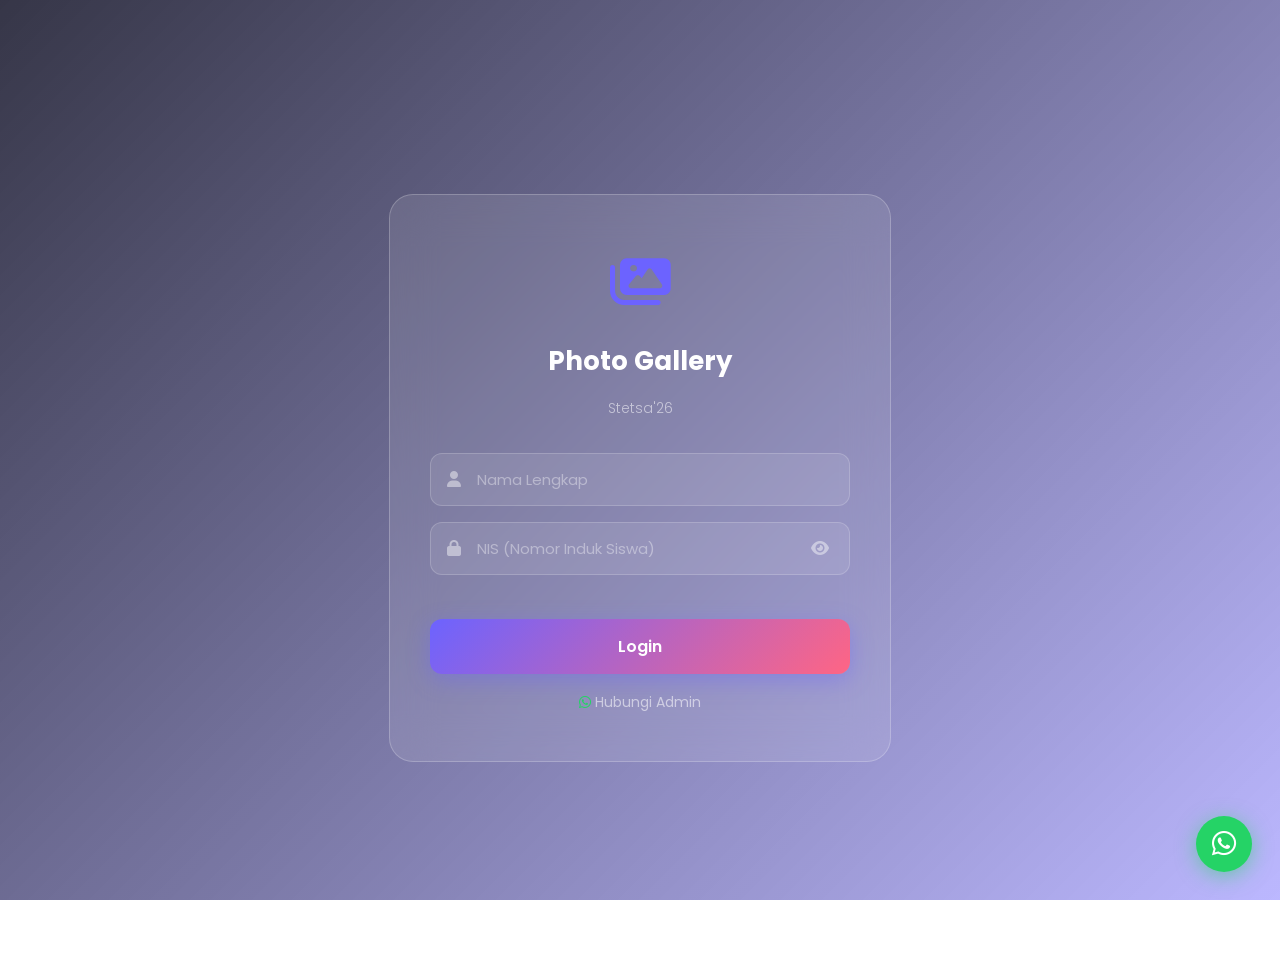
<file: home.html>
<!DOCTYPE html>
<html lang="id">
<head>
<meta charset="UTF-8">
<meta name="viewport" content="width=device-width, initial-scale=1.0">
<title>Home - Stetsa'26</title>
<link rel="stylesheet" href="style.css">
<link href="https://fonts.googleapis.com/css2?family=Poppins:wght@300;400;500;600;700&display=swap" rel="stylesheet">
<link rel="stylesheet" href="https://cdnjs.cloudflare.com/ajax/libs/font-awesome/6.4.0/css/all.min.css">
</head>
<body class="home-body">
  <div class="loading-screen" id="loadingScreen">
    <div class="loader-ring"></div>
    <p>Loading...</p>
  </div>

  <div class="slideshow-bg" id="slideshowBg"></div>
  <div class="home-overlay"></div>

  <nav class="navbar">
    <div class="navbar-brand">
      <i class="fas fa-images"></i> Stetsa'26
    </div>
    <div class="nav-actions" style="position:relative">
      <div class="avatar-btn" id="avatarBtn" onclick="toggleDropdown()">
        <i class="fas fa-user"></i>
      </div>
      <div class="dropdown-menu" id="dropdownMenu">
        <div class="dropdown-item" onclick="showStudentData()">
          <i class="fas fa-id-card"></i> Data Saya
        </div>
        <div class="dropdown-item" onclick="openModal('editProfileModal')">
          <i class="fas fa-camera"></i> Edit Profil
        </div>
        <hr class="dropdown-divider">
        <div class="dropdown-item" onclick="logout()" style="color:#ef4444">
          <i class="fas fa-sign-out-alt" style="color:#ef4444"></i> Logout
        </div>
      </div>
    </div>
  </nav>

  <div class="home-content">
    <div class="countdown-widget" id="countdownWidget" style="display:none">
      <div class="countdown-title" id="countdownTitle">Prom Night Countdown</div>
      <div class="countdown-row">
        <div class="cd-unit"><span class="cd-num" id="cdDays">00</span><div class="cd-label">Hari</div></div>
        <div class="cd-unit"><span class="cd-num" id="cdHours">00</span><div class="cd-label">Jam</div></div>
        <div class="cd-unit"><span class="cd-num" id="cdMins">00</span><div class="cd-label">Menit</div></div>
        <div class="cd-unit"><span class="cd-num" id="cdSecs">00</span><div class="cd-label">Detik</div></div>
      </div>
    </div>

    <div class="hero-section">
      <p class="greeting">Selamat datang,</p>
      <h1 class="hero-name" id="heroName">...</h1>
      <p class="hero-class" id="heroClass"></p>
      <p class="hero-event">✨ Stetsa'26</p>
      <div class="stats-row">
        <div class="stat-card">
          <div class="stat-num" id="totalPhotos">0</div>
          <div class="stat-label"><i class="fas fa-images"></i> Total Foto</div>
        </div>
        <div class="stat-card">
          <div class="stat-num" id="viewCounter">0</div>
          <div class="stat-label"><i class="fas fa-eye"></i> Pengunjung</div>
        </div>
      </div>
      <a href="gallery.html" class="btn-gallery">
        <i class="fas fa-images"></i> Lihat & Download Foto
      </a>
    </div>

    <div class="section-row">
      <div class="feature-card">
        <h3><i class="fas fa-star"></i> Rating Website</h3>
        <p style="font-size:13px;color:rgba(255,255,255,.55);margin-bottom:12px">Bagaimana pendapatmu?</p>
        <div class="star-rating" id="starRating">
          <span onclick="setRating(1)">&#9733;</span>
          <span onclick="setRating(2)">&#9733;</span>
          <span onclick="setRating(3)">&#9733;</span>
          <span onclick="setRating(4)">&#9733;</span>
          <span onclick="setRating(5)">&#9733;</span>
        </div>
        <p id="ratingMsg" style="font-size:13px;margin-top:10px;color:rgba(255,255,255,.5);min-height:20px"></p>
      </div>

      <div class="feature-card" style="flex:2;min-width:280px">
        <h3><i class="fas fa-comment-heart"></i> Pesan & Kesan</h3>
        <div class="impression-form">
          <textarea id="impressionText" rows="3" placeholder="Tulis pesan atau kesan kamu untuk Stetsa'26..."></textarea>
          <button class="btn-send" onclick="sendImpression()">
            <i class="fas fa-paper-plane"></i> Kirim
          </button>
        </div>
        <div class="impressions-list" id="impressionsList"></div>
      </div>
    </div>
  </div>

  <div class="modal-overlay" id="editProfileModal">
    <div class="modal-box">
      <div class="modal-header">
        <h3>Edit Profil</h3>
        <span class="modal-close" onclick="closeModal('editProfileModal')">&times;</span>
      </div>
      <div style="text-align:center;margin-bottom:20px">
        <div id="profilePhotoCircle" style="width:90px;height:90px;border-radius:50%;background:rgba(108,99,255,.2);margin:0 auto 12px;display:flex;align-items:center;justify-content:center;font-size:36px;overflow:hidden;border:2px solid var(--primary)">
          <i class="fas fa-user"></i>
        </div>
      </div>
      <div class="form-group">
        <label class="form-label">Upload Foto Profil</label>
        <div class="upload-zone" onclick="document.getElementById('profileInput').click()">
          <i class="fas fa-camera"></i>
          <p>Klik untuk pilih foto</p>
          <input type="file" id="profileInput" accept="image/*" style="display:none" onchange="previewProfile(event)">
        </div>
      </div>
      <div class="modal-footer">
        <button class="btn btn-outline" onclick="closeModal('editProfileModal')">Batal</button>
        <button class="btn btn-primary" onclick="saveProfilePhoto()">
          <i class="fas fa-save"></i> Simpan
        </button>
      </div>
    </div>
  </div>

  <a href="#" onclick="window.open('https://wa.me/6281311719622','_blank')" class="wa-float">
    <i class="fab fa-whatsapp"></i>
  </a>

<script>
var API_URL = "https://script.google.com/macros/s/AKfycbw1BZPAvPKLHYHWvWYNZQHs3K97Y5DEK7RBgqzHF8nDCo4syfk6Vd_c9Rt9h4IK3G_B/exec";
var SESSION_DURATION = 28800000;

function showToast(msg, type) {
  if (!type) { type = "info"; }
  var c = document.getElementById("toastContainer");
  if (!c) {
    c = document.createElement("div");
    c.id = "toastContainer";
    c.className = "toast-container";
    document.body.appendChild(c);
  }
  var icons  = { success: "fa-check-circle", error: "fa-times-circle", info: "fa-info-circle" };
  var colors = { success: "#10B981", error: "#EF4444", info: "#6C63FF" };
  var t = document.createElement("div");
  t.className = "toast " + type;
  t.innerHTML = "<i class='fas " + icons[type] + "' style='color:" + colors[type] + ";flex-shrink:0'></i> " + msg;
  c.appendChild(t);
  setTimeout(function() { t.style.opacity = "0"; }, 3200);
  setTimeout(function() { t.remove(); }, 3700);
}

function apiCall(action, data) {
  if (!data) { data = {}; }
  var p = new URLSearchParams();
  p.append("action", action);
  var keys = Object.keys(data);
  for (var i = 0; i < keys.length; i++) {
    p.append(keys[i], data[keys[i]]);
  }
  return fetch(API_URL + "?" + p.toString(), { method: "GET" })
    .then(function(r) {
      if (!r.ok) { throw new Error("HTTP " + r.status); }
      return r.json();
    })
    .catch(function(e) {
      console.error(e);
      return { success: false, message: "Koneksi gagal." };
    });
}

function apiPost(action, data) {
  if (!data) { data = {}; }
  var body = { action: action };
  var keys = Object.keys(data);
  for (var i = 0; i < keys.length; i++) {
    body[keys[i]] = data[keys[i]];
  }
  return fetch(API_URL, {
    method: "POST",
    headers: { "Content-Type": "application/json" },
    body: JSON.stringify(body)
  })
    .then(function(r) {
      if (!r.ok) { throw new Error("HTTP " + r.status); }
      return r.json();
    })
    .catch(function(e) {
      console.error(e);
      return { success: false, message: "Koneksi gagal." };
    });
}

function getSession(key) {
  if (!key) { key = "stetsa_session"; }
  try {
    var s = localStorage.getItem(key);
    if (!s) { return null; }
    var parsed = JSON.parse(s);
    if (Date.now() > parsed.expires) {
      localStorage.removeItem(key);
      return null;
    }
    return parsed;
  } catch(e) {
    return null;
  }
}

function setSession(data, key) {
  if (!key) { key = "stetsa_session"; }
  var session = {};
  var keys = Object.keys(data);
  for (var i = 0; i < keys.length; i++) {
    session[keys[i]] = data[keys[i]];
  }
  session.expires = Date.now() + SESSION_DURATION;
  localStorage.setItem(key, JSON.stringify(session));
}

function clearSession(key) {
  if (!key) { key = "stetsa_session"; }
  localStorage.removeItem(key);
}

function openModal(id) {
  var m = document.getElementById(id);
  if (m) { m.classList.add("open"); }
}

function closeModal(id) {
  var m = document.getElementById(id);
  if (m) { m.classList.remove("open"); }
}

function toggleDropdown() {
  var m = document.getElementById("dropdownMenu");
  if (m) { m.classList.toggle("show"); }
}

function logout() {
  clearSession("stetsa_session");
  showToast("Berhasil logout.", "info");
  setTimeout(function() { window.location.href = "index.html"; }, 700);
}

var currentRating = 0;
function setRating(val) {
  currentRating = val;
  var stars = document.querySelectorAll("#starRating span");
  for (var i = 0; i < stars.length; i++) {
    stars[i].className = i < val ? "active" : "";
  }
  var labels = ["", "Kurang", "Cukup", "Bagus", "Keren", "Luar Biasa"];
  var msg = document.getElementById("ratingMsg");
  if (msg) { msg.textContent = labels[val]; }
  apiPost("submitRating", { rating: val });
}

function sendImpression() {
  var text = document.getElementById("impressionText").value.trim();
  if (!text) { showToast("Pesan tidak boleh kosong!", "error"); return; }
  var session = getSession("stetsa_session");
  if (!session) { return; }
  apiPost("addImpression", { userId: session.id, name: session.name || session.username, text: text }).then(function(res) {
    if (res.success) {
      showToast("Pesan terkirim!", "success");
      document.getElementById("impressionText").value = "";
      loadImpressions([res.impression].concat(window._impressions || []).slice(0, 30));
    } else {
      showToast(res.message || "Gagal mengirim.", "error");
    }
  });
}

function previewProfile(e) {
  var file = e.target.files[0];
  if (!file) { return; }
  var reader = new FileReader();
  reader.onload = function(ev) {
    var circle = document.getElementById("profilePhotoCircle");
    if (circle) {
      circle.innerHTML = "<img src='" + ev.target.result + "' style='width:100%;height:100%;object-fit:cover'>";
    }
  };
  reader.readAsDataURL(file);
}

function saveProfilePhoto() {
  var input = document.getElementById("profileInput");
  if (!input.files[0]) { showToast("Pilih foto!", "error"); return; }
  var session = getSession("stetsa_session");
  if (!session) { return; }
  showToast("Mengupload...", "info");
  var reader = new FileReader();
  reader.onload = function(ev) {
    apiPost("uploadProfilePhoto", { userId: session.id, photoBase64: ev.target.result }).then(function(res) {
      if (res.success) {
        session.photoUrl = res.url;
        setSession(session, "stetsa_session");
        var btn = document.getElementById("avatarBtn");
        if (btn) { btn.innerHTML = "<img src='" + res.url + "' alt='avatar'>"; }
        showToast("Foto profil diperbarui!", "success");
        closeModal("editProfileModal");
      } else {
        showToast(res.message || "Upload gagal.", "error");
      }
    });
  };
  reader.readAsDataURL(input.files[0]);
}

function showStudentData() {
  var s = getSession("stetsa_session");
  if (!s) { return; }
  showToast(s.name + " | NIS: " + s.nis + " | " + s.className, "info");
  document.getElementById("dropdownMenu").classList.remove("show");
}

// ===== INIT =====
window.addEventListener("DOMContentLoaded", function() {
  var session = getSession("stetsa_session");
  if (!session) {
    window.location.href = "index.html";
    return;
  }
  document.getElementById("heroName").textContent = session.name || session.username;
  document.getElementById("heroClass").textContent = session.className || "";
  if (session.photoUrl) {
    var btn = document.getElementById("avatarBtn");
    if (btn) { btn.innerHTML = "<img src='" + session.photoUrl + "' alt='avatar'>"; }
  }
  initHome(session);
});

function initHome(session) {
  apiCall("getHomeData", { userId: session.id, classId: session.classId }).then(function(res) {
    if (res.success) {
      
      
      buildSlideshow(res.slideshowPhotos || []);
      if (res.countdownActive && res.countdownDate) {
        showCountdown(res.countdownDate, res.countdownTitle);
      }
      loadImpressions(res.impressions || []);
    }
  });
  apiPost("incrementView", {});
}

function buildSlideshow(photos) {
  var bg = document.getElementById("slideshowBg");
  if (!bg) { return; }
  var urls = photos.length ? photos.map(function(p) { return p.url; }) : [
    "https://images.unsplash.com/photo-1492684223066-81342ee5ff30?w=1920",
    "https://images.unsplash.com/photo-1501281668745-f7f57925c3b4?w=1920",
    "https://images.unsplash.com/photo-1540575467063-178a50c2df87?w=1920"
  ];
  for (var i = 0; i < urls.length; i++) {
    var div = document.createElement("div");
    div.className = "slide" + (i === 0 ? " active" : "");
    div.style.backgroundImage = "url('" + urls[i] + "')";
    bg.appendChild(div);
  }
  var cur = 0;
  setInterval(function() {
    var slides = bg.querySelectorAll(".slide");
    slides[cur].classList.remove("active");
    cur = (cur + 1) % slides.length;
    slides[cur].classList.add("active");
  }, 5000);
}

function showCountdown(dateStr, title) {
  var widget = document.getElementById("countdownWidget");
  if (!widget) { return; }
  widget.style.display = "block";
  var target = new Date(dateStr).getTime();
  if (title) { document.getElementById("countdownTitle").textContent = title; }
  function tick() {
    var diff = target - Date.now();
    if (diff <= 0) { widget.style.display = "none"; return; }
    var d = Math.floor(diff / 86400000);
    var h = Math.floor((diff % 86400000) / 3600000);
    var m = Math.floor((diff % 3600000) / 60000);
    var s = Math.floor((diff % 60000) / 1000);
    document.getElementById("cdDays").textContent = String(d).padStart(2, "0");
    document.getElementById("cdHours").textContent = String(h).padStart(2, "0");
    document.getElementById("cdMins").textContent = String(m).padStart(2, "0");
    document.getElementById("cdSecs").textContent = String(s).padStart(2, "0");
  }
  tick();
  setInterval(tick, 1000);
}

function loadImpressions(list) {
  window._impressions = list;
  var el = document.getElementById("impressionsList");
  if (!el) { return; }
  if (!list.length) {
    el.innerHTML = '<p style="font-size:13px;color:rgba(255,255,255,.35);text-align:center;padding:12px">Belum ada pesan.</p>';
    return;
  }
  el.innerHTML = list.map(function(imp) {
    var pin = imp.pinned ? '<div class="imp-pin"><i class="fas fa-thumbtack"></i> Disematkan</div>' : "";
    return "<div class='impression-item'>" + pin + "<div class='imp-name'>" + imp.name + "</div><div class='imp-text'>" + imp.text + "</div></div>";
  }).join("");
}

document.addEventListener("click", function(e) {
  if (e.target.classList.contains("modal-overlay")) {
    e.target.classList.remove("open");
  }
});
</script>
</body>
</html>
</file>
<file: style.css>
### 6. style.css (LENGKAP) ###
style_css = """/* ============================================================
   STYLE.CSS — Photo Gallery Stetsa'26
   ============================================================ */

/* ===== RESET & ROOT ===== */
*, *::before, *::after { margin:0; padding:0; box-sizing:border-box; }
:root {
  --primary: #6C63FF;
  --accent:  #FF6584;
  --dark:    #1a1a2e;
  --darker:  #0f0f1a;
  --glass:   rgba(255,255,255,0.10);
  --glass-b: rgba(255,255,255,0.22);
  --card:    rgba(255,255,255,0.07);
  --text:    #ffffff;
}
body { font-family:'Poppins',sans-serif; color:var(--text); min-height:100vh; overflow-x:hidden; }
a { color:inherit; }

/* ===== LOADING SCREEN ===== */
.loading-screen {
  position:fixed; inset:0; background:var(--dark);
  display:flex; flex-direction:column; align-items:center; justify-content:center;
  z-index:9999; transition:opacity .6s ease;
}
.loading-screen p { margin-top:18px; font-size:14px; color:rgba(255,255,255,.5); }
.loading-screen.hidden { opacity:0; pointer-events:none; }
.loader-ring {
  width:56px; height:56px;
  border:4px solid rgba(255,255,255,.12);
  border-top-color:var(--primary);
  border-radius:50%; animation:spin .8s linear infinite;
}
@keyframes spin { to { transform:rotate(360deg); } }

/* ===== BACKGROUNDS ===== */
.bg-image {
  position:fixed; inset:0; z-index:0;
  background-size:cover; background-position:center;
  background-image:url('https://images.unsplash.com/photo-1492684223066-81342ee5ff30?w=1920');
  animation:bgZoom 22s ease-in-out infinite alternate;
}
@keyframes bgZoom { from{transform:scale(1)} to{transform:scale(1.08)} }
.bg-overlay {
  position:fixed; inset:0; z-index:1;
  background:linear-gradient(135deg, rgba(26,26,46,.88) 0%, rgba(108,99,255,.46) 100%);
}

/* ===== GLASSMORPHISM ===== */
.glass {
  background:var(--glass);
  backdrop-filter:blur(22px); -webkit-backdrop-filter:blur(22px);
  border:1px solid var(--glass-b); border-radius:24px;
}

/* ===== ANIMATIONS ===== */
@keyframes slideUp   { from{opacity:0;transform:translateY(40px)} to{opacity:1;transform:translateY(0)} }
@keyframes slideLeft { from{opacity:0;transform:translateX(30px)}  to{opacity:1;transform:translateX(0)} }
@keyframes fadeIn    { from{opacity:0} to{opacity:1} }
@keyframes fadeDown  { from{opacity:0;transform:translateY(-10px)} to{opacity:1;transform:translateY(0)} }
@keyframes shake     { 0%,100%{transform:translateX(0)} 25%,75%{transform:translateX(-8px)} 50%{transform:translateX(8px)} }
@keyframes pulse     {
  0%,100% { box-shadow:0 4px 20px rgba(37,211,102,.5); }
  50%     { box-shadow:0 4px 36px rgba(37,211,102,.85); }
}

/* ============================================================
   LOGIN PAGE
   ============================================================ */
.login-body {}
.login-container {
  position:relative; z-index:2;
  display:flex; align-items:center; justify-content:center;
  min-height:100vh; padding:20px;
}
.login-card {
  width:100%; max-width:420px; padding:48px 40px;
  animation:slideUp .7s cubic-bezier(.16,1,.3,1);
}
.login-logo { text-align:center; font-size:54px; color:var(--primary); margin-bottom:8px; }
.login-title { text-align:center; font-size:26px; font-weight:700; }
.login-subtitle {
  text-align:center; font-size:14px;
  color:rgba(255,255,255,.55); margin-bottom:34px; font-weight:300;
}
/* Input Group */
.input-group {
  position:relative; display:flex; align-items:center;
  background:rgba(255,255,255,.09); border:1px solid rgba(255,255,255,.18);
  border-radius:12px; padding:0 16px; margin-bottom:16px; transition:border .3s;
}
.input-group:focus-within { border-color:var(--primary); }
.input-group > i { color:rgba(255,255,255,.45); font-size:16px; min-width:20px; }
.input-group input {
  flex:1; background:transparent; border:none; outline:none;
  color:#fff; font-family:'Poppins'; font-size:15px; padding:14px 10px;
}
.input-group input::placeholder { color:rgba(255,255,255,.38); }
.toggle-pw { cursor:pointer; color:rgba(255,255,255,.45); padding:4px; line-height:1; }
.error-msg { color:#ff6b6b; font-size:13px; text-align:center; min-height:20px; margin-bottom:8px; }
/* Login Button */
.btn-login {
  width:100%; padding:15px; border:none; border-radius:12px; cursor:pointer;
  background:linear-gradient(135deg, var(--primary), var(--accent));
  color:#fff; font-size:16px; font-weight:600; font-family:'Poppins';
  display:flex; align-items:center; justify-content:center; gap:10px;
  transition:transform .2s, box-shadow .2s; box-shadow:0 6px 22px rgba(108,99,255,.4);
}
.btn-login:hover  { transform:translateY(-2px); box-shadow:0 10px 28px rgba(108,99,255,.55); }
.btn-login:active { transform:scale(.98); }
.btn-login:disabled { opacity:.7; cursor:not-allowed; transform:none; }
.btn-loader {
  width:20px; height:20px; border:2px solid rgba(255,255,255,.35);
  border-top-color:#fff; border-radius:50%; display:none; animation:spin .6s linear infinite;
}
.contact-admin {
  display:block; text-align:center; margin-top:18px;
  color:rgba(255,255,255,.55); font-size:14px; text-decoration:none; transition:color .2s;
}
.contact-admin:hover { color:#25D366; }
.contact-admin .fa-whatsapp { color:#25D366; }

/* WhatsApp Float */
.wa-float {
  position:fixed; bottom:28px; right:28px; z-index:100;
  width:56px; height:56px; background:#25D366; border-radius:50%;
  display:flex; align-items:center; justify-content:center;
  font-size:28px; color:#fff; text-decoration:none;
  box-shadow:0 4px 20px rgba(37,211,102,.5); animation:pulse 2.5s infinite;
}

/* ============================================================
   HOME PAGE
   ============================================================ */
.home-body { background:var(--dark); }

/* Slideshow BG */
.slideshow-bg { position:fixed; inset:0; z-index:0; }
.slideshow-bg .slide {
  position:absolute; inset:0;
  background-size:cover; background-position:center;
  opacity:0; transition:opacity 1.8s ease-in-out;
  animation:bgZoom 22s ease-in-out infinite alternate;
}
.slideshow-bg .slide.active { opacity:1; }
.home-overlay {
  position:fixed; inset:0; z-index:1;
  background:linear-gradient(160deg, rgba(26,26,46,.9) 0%, rgba(108,99,255,.42) 100%);
}

/* Navbar */
.navbar {
  position:fixed; top:0; left:0; right:0; z-index:100;
  background:rgba(26,26,46,.72); backdrop-filter:blur(16px);
  display:flex; align-items:center; justify-content:space-between;
  padding:13px 28px; border-bottom:1px solid rgba(255,255,255,.09);
}
.navbar-brand {
  font-size:16px; font-weight:700;
  display:flex; align-items:center; gap:10px;
}
.navbar-brand i { color:var(--primary); }
.nav-actions { display:flex; align-items:center; gap:12px; }
/* Avatar */
.avatar-btn {
  width:42px; height:42px; border-radius:50%; cursor:pointer;
  border:2px solid var(--primary); overflow:hidden;
  background:rgba(108,99,255,.2);
  display:flex; align-items:center; justify-content:center; font-size:18px;
  transition:border-color .2s;
}
.avatar-btn:hover { border-color:var(--accent); }
.avatar-btn img { width:100%; height:100%; object-fit:cover; }
/* Dropdown */
.dropdown-menu {
  position:absolute; top:54px; right:0; z-index:200;
  background:rgba(20,20,38,.97); backdrop-filter:blur(20px);
  border:1px solid rgba(255,255,255,.14); border-radius:16px;
  min-width:200px; padding:8px; display:none;
  animation:fadeDown .25s ease;
}
.dropdown-menu.show { display:block; }
.dropdown-item {
  display:flex; align-items:center; gap:12px; padding:11px 14px;
  border-radius:10px; cursor:pointer; font-size:14px; transition:background .2s;
}
.dropdown-item:hover { background:rgba(108,99,255,.2); }
.dropdown-item i { width:18px; color:var(--primary); text-align:center; }
.dropdown-divider { border:none; border-top:1px solid rgba(255,255,255,.09); margin:6px 0; }

/* Home Content */
.home-content { position:relative; z-index:2; padding-top:88px; }
/* Countdown Widget */
.countdown-widget {
  background:rgba(255,255,255,.08); backdrop-filter:blur(10px);
  border:1px solid rgba(255,255,255,.12); border-radius:20px;
  padding:26px; text-align:center; margin:20px auto;
  max-width:500px; animation:slideUp .6s ease;
}
.countdown-title { font-size:14px; color:rgba(255,255,255,.6); margin-bottom:16px; }
.countdown-row { display:flex; justify-content:center; gap:14px; }
.cd-unit { text-align:center; }
.cd-num {
  font-size:40px; font-weight:700; color:var(--primary);
  background:rgba(108,99,255,.15); padding:10px 16px;
  border-radius:12px; min-width:68px; display:block; line-height:1.1;
}
.cd-label { font-size:10px; color:rgba(255,255,255,.45); margin-top:6px; text-transform:uppercase; letter-spacing:.5px; }
/* Hero */
.hero-section { text-align:center; padding:50px 20px 30px; animation:slideUp .8s cubic-bezier(.16,1,.3,1); }
.greeting { font-size:15px; color:rgba(255,255,255,.6); margin-bottom:8px; }
.hero-name { font-size:36px; font-weight:700; margin-bottom:6px; }
.hero-class { font-size:15px; color:rgba(255,255,255,.7); margin-bottom:5px; }
.hero-event { font-size:14px; color:var(--primary); font-weight:500; }
/* Stats */
.stats-row {
  display:flex; justify-content:center; gap:18px; flex-wrap:wrap;
  padding:20px; max-width:480px; margin:0 auto;
}
.stat-card {
  text-align:center; padding:20px 28px; border-radius:18px;
  background:var(--glass); border:1px solid var(--glass-b);
  backdrop-filter:blur(10px); min-width:130px;
  transition:transform .25s;
}
.stat-card:hover { transform:translateY(-4px); }
.stat-num { font-size:32px; font-weight:700; color:var(--primary); }
.stat-label { font-size:12px; color:rgba(255,255,255,.55); margin-top:5px; }
/* Gallery Button */
.btn-gallery {
  display:inline-flex; align-items:center; gap:10px;
  margin:28px auto; padding:16px 42px; border:none; border-radius:50px;
  background:linear-gradient(135deg, var(--primary), var(--accent));
  color:#fff; font-size:17px; font-weight:600; font-family:'Poppins';
  cursor:pointer; text-decoration:none;
  transition:transform .2s, box-shadow .2s;
  box-shadow:0 8px 28px rgba(108,99,255,.42);
}
.btn-gallery:hover { transform:translateY(-3px); box-shadow:0 14px 36px rgba(108,99,255,.6); }

/* Section Row */
.section-row {
  display:flex; gap:18px; flex-wrap:wrap; justify-content:center;
  padding:10px 20px 70px; max-width:900px; margin:0 auto;
}
.feature-card {
  flex:1; min-width:260px; padding:26px; border-radius:20px;
  background:var(--card); border:1px solid rgba(255,255,255,.1);
  backdrop-filter:blur(10px); transition:transform .3s;
}
.feature-card:hover { transform:translateY(-5px); }
.feature-card h3 { font-size:15px; margin-bottom:12px; display:flex; align-items:center; gap:8px; }
.feature-card h3 i { color:var(--accent); }
/* Star Rating */
.star-rating { display:flex; gap:8px; font-size:30px; cursor:pointer; }
.star-rating span { color:rgba(255,255,255,.25); transition:color .15s, transform .15s; }
.star-rating span.active, .star-rating span:hover { color:#FFD700; transform:scale(1.2); }
/* Impression Form */
.impression-form textarea {
  width:100%; background:rgba(255,255,255,.07);
  border:1px solid rgba(255,255,255,.14); border-radius:10px;
  padding:12px; color:#fff; font-family:'Poppins'; font-size:13px;
  resize:none; outline:none; margin-bottom:10px; transition:border .25s;
}
.impression-form textarea:focus { border-color:var(--primary); }
.btn-send {
  padding:10px 22px; border:none; border-radius:10px; cursor:pointer;
  background:var(--primary); color:#fff; font-family:'Poppins'; font-size:13px; font-weight:500;
  transition:background .2s;
}
.btn-send:hover { background:#5a52e0; }
/* Impressions List */
.impressions-list { max-height:230px; overflow-y:auto; margin-top:14px; padding-right:4px; }
.impressions-list::-webkit-scrollbar { width:4px; }
.impressions-list::-webkit-scrollbar-thumb { background:rgba(255,255,255,.2); border-radius:4px; }
.impression-item {
  background:rgba(255,255,255,.06); border-radius:10px;
  padding:12px; margin-bottom:10px; font-size:13px; line-height:1.5;
}
.impression-item .imp-name { font-weight:600; color:var(--primary); margin-bottom:4px; }
.impression-item .imp-text { color:rgba(255,255,255,.82); }
.impression-item .imp-pin { font-size:11px; color:var(--accent); margin-bottom:4px; }

/* ============================================================
   GALLERY PAGE
   ============================================================ */
.gallery-body { background:var(--dark); min-height:100vh; }
.gallery-content { position:relative; z-index:2; padding-top:80px; }
.gallery-header { text-align:center; padding:40px 20px 20px; }
.gallery-header h1 { font-size:28px; font-weight:700; }
.gallery-header p { color:rgba(255,255,255,.55); font-size:13px; margin-top:6px; }
/* Album Tabs */
.album-tabs {
  display:flex; gap:10px; flex-wrap:wrap; justify-content:center;
  padding:0 20px 20px;
}
.album-tab {
  padding:9px 22px; border-radius:50px; cursor:pointer;
  font-size:13px; font-weight:500;
  background:rgba(255,255,255,.1); border:1px solid rgba(255,255,255,.2);
  transition:all .25s;
}
.album-tab:hover, .album-tab.active { background:var(--primary); border-color:var(--primary); }
/* Photo Grid */
.photo-grid {
  display:grid; grid-template-columns:repeat(auto-fill, minmax(210px,1fr));
  gap:14px; padding:10px 24px 80px; max-width:1200px; margin:0 auto;
}
.photo-card {
  position:relative; border-radius:14px; overflow:hidden;
  cursor:pointer; aspect-ratio:1; background:rgba(255,255,255,.05);
  transition:transform .3s, box-shadow .3s;
}
.photo-card:hover { transform:scale(1.03); box-shadow:0 12px 32px rgba(0,0,0,.55); }
.photo-card img {
  width:100%; height:100%; object-fit:cover; display:block;
  transition:transform .5s;
}
.photo-card:hover img { transform:scale(1.06); }
.photo-overlay {
  position:absolute; inset:0;
  background:linear-gradient(to top, rgba(0,0,0,.75) 0%, transparent 55%);
  opacity:0; transition:opacity .3s;
  display:flex; align-items:flex-end; padding:12px; gap:8px;
}
.photo-card:hover .photo-overlay { opacity:1; }
.photo-btn {
  width:34px; height:34px; border-radius:50%; border:none; cursor:pointer;
  display:flex; align-items:center; justify-content:center; font-size:14px;
  background:rgba(255,255,255,.92); color:var(--dark); transition:transform .2s;
}
.photo-btn:hover { transform:scale(1.12); }
.photo-btn.fav.active { background:#FFD700; }
/* Skeleton */
.photo-skeleton {
  aspect-ratio:1; border-radius:14px;
  background:linear-gradient(90deg, rgba(255,255,255,.05) 25%, rgba(255,255,255,.1) 50%, rgba(255,255,255,.05) 75%);
  background-size:200%;
  animation:shimmer 1.5s infinite;
}
@keyframes shimmer { from{background-position:200%} to{background-position:-200%} }
/* Lightbox */
.lightbox {
  position:fixed; inset:0; z-index:1000;
  background:rgba(0,0,0,.96);
  display:none; align-items:center; justify-content:center;
}
.lightbox.open { display:flex; animation:fadeIn .3s; }
.lightbox-img { max-width:88vw; max-height:80vh; border-radius:12px; object-fit:contain; }
.lightbox-close {
  position:absolute; top:18px; right:22px;
  font-size:34px; background:none; border:none;
  cursor:pointer; color:rgba(255,255,255,.7); line-height:1; transition:color .2s;
}
.lightbox-close:hover { color:#fff; }
.lightbox-nav {
  position:absolute; top:50%; transform:translateY(-50%);
  background:rgba(255,255,255,.14); border:none; cursor:pointer;
  color:#fff; width:46px; height:46px; border-radius:50%; font-size:18px;
  display:flex; align-items:center; justify-content:center; transition:background .2s;
}
.lightbox-nav:hover { background:var(--primary); }
.lightbox-nav.prev { left:14px; }
.lightbox-nav.next { right:14px; }
.lightbox-info {
  position:absolute; top:18px; left:50%; transform:translateX(-50%);
  font-size:13px; color:rgba(255,255,255,.6); white-space:nowrap;
}
.lightbox-download {
  position:absolute; bottom:20px; left:50%; transform:translateX(-50%);
  padding:12px 30px; border-radius:50px; border:none;
  background:linear-gradient(135deg, var(--primary), var(--accent));
  color:#fff; font-family:'Poppins'; font-size:14px; font-weight:600;
  cursor:pointer; display:flex; align-items:center; gap:8px;
  box-shadow:0 6px 22px rgba(108,99,255,.4); transition:transform .2s;
}
.lightbox-download:hover { transform:translateX(-50%) translateY(-2px); }

/* ============================================================
   ADMIN LAYOUT
   ============================================================ */
.admin-body { background:var(--darker); }
.admin-layout { display:flex; min-height:100vh; }

/* Sidebar */
.sidebar {
  width:260px; min-height:100vh;
  background:rgba(18,18,36,.98); border-right:1px solid rgba(255,255,255,.07);
  position:fixed; top:0; left:0; overflow-y:auto; z-index:50;
  transition:transform .3s; display:flex; flex-direction:column;
}
.sidebar::-webkit-scrollbar { width:4px; }
.sidebar::-webkit-scrollbar-thumb { background:rgba(255,255,255,.1); border-radius:4px; }
.sidebar-brand {
  padding:22px 18px; font-size:15px; font-weight:700;
  border-bottom:1px solid rgba(255,255,255,.07);
  display:flex; align-items:center; gap:10px; flex-shrink:0;
}
.sidebar-brand i { color:var(--primary); font-size:20px; }
.sidebar-nav { flex:1; padding:12px 8px; }
.nav-section {
  font-size:10px; color:rgba(255,255,255,.3);
  text-transform:uppercase; letter-spacing:1px; padding:14px 12px 5px;
}
.nav-link {
  display:flex; align-items:center; gap:12px; padding:11px 14px;
  border-radius:12px; cursor:pointer; font-size:13px;
  text-decoration:none; color:rgba(255,255,255,.62);
  transition:all .2s; margin-bottom:2px;
}
.nav-link i { width:18px; text-align:center; color:var(--primary); flex-shrink:0; }
.nav-link:hover, .nav-link.active { background:rgba(108,99,255,.2); color:#fff; }
/* Admin Main */
.admin-main { margin-left:260px; flex:1; min-width:0; }
.admin-topbar {
  background:rgba(18,18,36,.85); backdrop-filter:blur(15px);
  border-bottom:1px solid rgba(255,255,255,.07);
  padding:13px 24px; display:flex; align-items:center; justify-content:space-between;
  position:sticky; top:0; z-index:40;
}
.admin-topbar h2 { font-size:16px; font-weight:600; }
.topbar-right { display:flex; align-items:center; gap:12px; position:relative; }
.sidebar-toggle {
  display:none; background:none; border:none; color:#fff; font-size:22px; cursor:pointer;
}
/* Admin Pages */
.admin-page { padding:26px; display:none; }
.admin-page.active { display:block; animation:fadeIn .3s; }
.page-title { font-size:22px; font-weight:700; margin-bottom:5px; }
.page-subtitle { color:rgba(255,255,255,.45); font-size:13px; margin-bottom:26px; }

/* Stats Grid */
.stats-grid { display:grid; grid-template-columns:repeat(auto-fill, minmax(185px,1fr)); gap:16px; margin-bottom:26px; }
.stats-box {
  background:var(--card); border:1px solid rgba(255,255,255,.09);
  border-radius:18px; padding:22px; display:flex; align-items:center; gap:14px;
  transition:transform .25s;
}
.stats-box:hover { transform:translateY(-3px); }
.stats-box-icon {
  width:50px; height:50px; border-radius:14px;
  display:flex; align-items:center; justify-content:center;
  font-size:20px; background:rgba(108,99,255,.18); color:var(--primary); flex-shrink:0;
}
.stats-box-num { font-size:26px; font-weight:700; }
.stats-box-label { font-size:12px; color:rgba(255,255,255,.45); margin-top:2px; }

/* Table */
.table-container {
  background:var(--card); border:1px solid rgba(255,255,255,.08);
  border-radius:18px; overflow:hidden;
}
.table-header {
  padding:16px 20px; display:flex; justify-content:space-between; align-items:center;
  border-bottom:1px solid rgba(255,255,255,.07);
}
.table-header h3 { font-size:15px; font-weight:600; }
.table-scroll { overflow-x:auto; }
.data-table { width:100%; border-collapse:collapse; font-size:13px; }
.data-table th {
  text-align:left; padding:11px 16px;
  border-bottom:1px solid rgba(255,255,255,.08);
  color:rgba(255,255,255,.42); font-weight:500; font-size:12px; white-space:nowrap;
}
.data-table td { padding:11px 16px; border-bottom:1px solid rgba(255,255,255,.04); }
.data-table tr:hover td { background:rgba(255,255,255,.03); }
.empty-row { text-align:center; color:rgba(255,255,255,.35); padding:28px !important; }
/* Badge */
.badge { display:inline-block; padding:4px 10px; border-radius:20px; font-size:11px; font-weight:500; }
.badge-success { background:rgba(16,185,129,.18); color:#10B981; }
.badge-warning { background:rgba(245,158,11,.18); color:#F59E0B; }
.badge-danger  { background:rgba(239,68,68,.18);  color:#EF4444; }

/* Forms */
.form-group { margin-bottom:16px; }
.form-label { display:block; font-size:13px; color:rgba(255,255,255,.55); margin-bottom:7px; }
.form-control {
  width:100%; background:rgba(255,255,255,.07);
  border:1px solid rgba(255,255,255,.13); border-radius:10px;
  padding:11px 13px; color:#fff; font-family:'Poppins'; font-size:14px;
  outline:none; transition:border .25s;
}
.form-control:focus { border-color:var(--primary); }
select.form-control option { background:#1a1a2e; }
textarea.form-control { resize:vertical; }
.checkbox-group { display:flex; flex-wrap:wrap; gap:10px; margin-top:6px; }
.checkbox-item { display:flex; align-items:center; gap:6px; font-size:13px; cursor:pointer; }
.checkbox-item input { accent-color:var(--primary); }

/* Buttons */
.btn {
  padding:10px 20px; border-radius:10px; border:none; cursor:pointer;
  font-family:'Poppins'; font-size:13px; font-weight:500; transition:all .2s;
  display:inline-flex; align-items:center; gap:7px;
}
.btn-primary { background:var(--primary); color:#fff; }
.btn-primary:hover { background:#5a52e0; }
.btn-danger { background:rgba(239,68,68,.15); color:#ef4444; border:1px solid rgba(239,68,68,.25); }
.btn-danger:hover { background:rgba(239,68,68,.28); }
.btn-outline { background:transparent; border:1px solid rgba(255,255,255,.2); color:rgba(255,255,255,.7); }
.btn-outline:hover { background:rgba(255,255,255,.07); color:#fff; }
.btn-sm { padding:6px 13px; font-size:12px; }
.btn-icon { width:32px; height:32px; border-radius:8px; padding:0; justify-content:center; }
.btn:disabled { opacity:.6; cursor:not-allowed; }

/* Album Grid */
.album-grid { display:grid; grid-template-columns:repeat(auto-fill, minmax(230px,1fr)); gap:16px; }
.album-card {
  background:var(--card); border:1px solid rgba(255,255,255,.09);
  border-radius:16px; overflow:hidden; transition:transform .25s;
}
.album-card:hover { transform:translateY(-4px); }
.album-thumb { height:142px; background:#1c1c34; background-size:cover; background-position:center; }
.album-info { padding:14px; }
.album-info h4 { font-size:14px; margin-bottom:5px; }
.album-info p { font-size:12px; color:rgba(255,255,255,.42); }
.album-actions { display:flex; gap:8px; margin-top:10px; }

/* Modal */
.modal-overlay {
  position:fixed; inset:0; z-index:500;
  background:rgba(0,0,0,.75);
  display:none; align-items:center; justify-content:center; padding:20px;
}
.modal-overlay.open { display:flex; }
.modal-box {
  background:#16162e; border:1px solid rgba(255,255,255,.13);
  border-radius:20px; padding:30px; width:100%; max-width:480px;
  animation:slideUp .3s cubic-bezier(.16,1,.3,1);
  max-height:90vh; overflow-y:auto;
}
.modal-box::-webkit-scrollbar { width:4px; }
.modal-box::-webkit-scrollbar-thumb { background:rgba(255,255,255,.15); border-radius:4px; }
.modal-header {
  display:flex; justify-content:space-between; align-items:center; margin-bottom:22px;
}
.modal-header h3 { font-size:17px; font-weight:600; }
.modal-close { font-size:24px; cursor:pointer; color:rgba(255,255,255,.45); line-height:1; }
.modal-footer { display:flex; gap:10px; justify-content:flex-end; margin-top:22px; }

/* Upload Zone */
.upload-zone {
  border:2px dashed rgba(108,99,255,.45); border-radius:14px;
  padding:36px 20px; text-align:center; cursor:pointer; transition:all .3s;
}
.upload-zone:hover, .upload-zone.drag-over {
  border-color:var(--primary); background:rgba(108,99,255,.07);
}
.upload-zone i { font-size:36px; color:var(--primary); margin-bottom:10px; display:block; }
.upload-zone p { color:rgba(255,255,255,.55); font-size:13px; }
.upload-zone .sub { font-size:11px; color:rgba(255,255,255,.3); margin-top:5px; }

/* Log Item */
.log-item {
  display:flex; align-items:center; gap:14px; padding:11px 16px;
  border-bottom:1px solid rgba(255,255,255,.04); font-size:13px;
}
.log-icon { color:var(--primary); width:20px; text-align:center; }
.log-time { color:rgba(255,255,255,.38); font-size:11px; margin-left:auto; white-space:nowrap; }

/* Toast */
.toast-container { position:fixed; top:20px; right:20px; z-index:9999; display:flex; flex-direction:column; gap:10px; pointer-events:none; }
.toast {
  background:rgba(20,20,40,.96); border:1px solid rgba(255,255,255,.13);
  border-radius:12px; padding:13px 18px; font-size:13px; min-width:250px;
  display:flex; align-items:center; gap:10px;
  animation:slideLeft .3s ease; backdrop-filter:blur(12px);
  pointer-events:all; transition:opacity .4s;
}
.toast.success { border-left:3px solid #10B981; }
.toast.error   { border-left:3px solid #EF4444; }
.toast.info    { border-left:3px solid var(--primary); }

/* ============================================================
   RESPONSIVE
   ============================================================ */
@media (max-width:768px) {
  .sidebar { transform:translateX(-100%); }
  .sidebar.open { transform:translateX(0); box-shadow:4px 0 30px rgba(0,0,0,.5); }
  .admin-main { margin-left:0; }
  .sidebar-toggle { display:flex; }
  .photo-grid { grid-template-columns:repeat(auto-fill, minmax(140px,1fr)); gap:10px; padding:10px 14px 80px; }
  .navbar { padding:12px 14px; }
  .hero-name { font-size:26px; }
  .login-card { padding:36px 22px; }
  .cd-num { font-size:28px; padding:8px 12px; min-width:55px; }
  .stats-grid { grid-template-columns:1fr 1fr; }
  .hero-section { padding:40px 16px 24px; }
  .lightbox-img { max-width:95vw; }
  .lightbox-nav { width:38px; height:38px; }
}
@media (max-width:480px) {
  .countdown-row { gap:8px; }
  .cd-num { font-size:24px; padding:7px 10px; min-width:48px; }
  .stats-row { gap:12px; }
  .stat-card { padding:16px 18px; min-width:110px; }
}
"""

with open("style.css","w",encoding="utf-8") as f: f.write(style_css)
print(f"✅ style.css ({len(style_css)} chars)")
</file>
